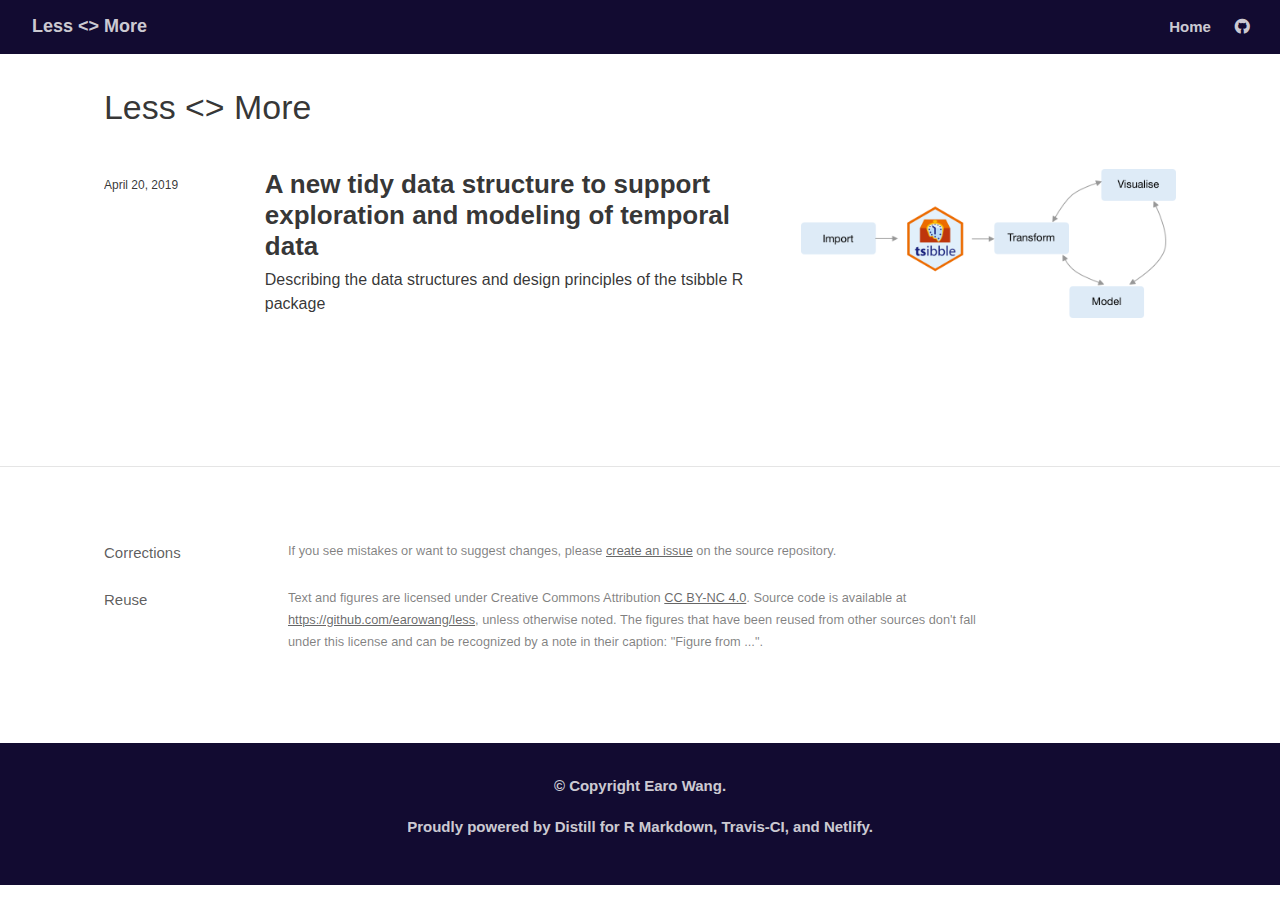
<file: index.html>
<!DOCTYPE html>

<html xmlns="http://www.w3.org/1999/xhtml" lang="" xml:lang="">

<head>
  <meta charset="utf-8"/>
  <meta name="viewport" content="width=device-width, initial-scale=1"/>
  <meta http-equiv="X-UA-Compatible" content="IE=Edge,chrome=1"/>
  <meta name="generator" content="distill" />
  <link rel="alternate" type="application/rss+xml" href="https://less.earo.me/index.xml" />

  <style type="text/css">
  /* Hide doc at startup (prevent jankiness while JS renders/transforms) */
  body {
    visibility: hidden;
  }
  </style>

 <!--radix_placeholder_import_source-->
 <!--/radix_placeholder_import_source-->

  <!--radix_placeholder_meta_tags-->
  <title>Less &lt;&gt; More</title>
  
  <meta property="description" itemprop="description" content="less than papers, more than blog posts"/>
  
  <link rel="license" href="https://creativecommons.org/licenses/by-nc/4.0/"/>
  
  
  <!--  https://developers.facebook.com/docs/sharing/webmasters#markup -->
  <meta property="og:title" content="Less &lt;&gt; More"/>
  <meta property="og:type" content="article"/>
  <meta property="og:description" content="less than papers, more than blog posts"/>
  <meta property="og:locale" content="en_US"/>
  <meta property="og:site_name" content="Less &lt;&gt; More"/>
  
  <!--  https://dev.twitter.com/cards/types/summary -->
  <meta property="twitter:card" content="summary"/>
  <meta property="twitter:title" content="Less &lt;&gt; More"/>
  <meta property="twitter:description" content="less than papers, more than blog posts"/>
  
  <!--/radix_placeholder_meta_tags-->
  <!--radix_placeholder_rmarkdown_metadata-->
  
  <script type="text/json" id="radix-rmarkdown-metadata">
  {"type":"list","attributes":{"names":{"type":"character","attributes":{},"value":["title","description","site","listing"]}},"value":[{"type":"character","attributes":{},"value":["Less <> More"]},{"type":"character","attributes":{},"value":["less than papers, more than blog posts\n"]},{"type":"character","attributes":{},"value":["distill::distill_website"]},{"type":"character","attributes":{},"value":["posts"]}]}
  </script>
  <!--/radix_placeholder_rmarkdown_metadata-->
  <!--radix_placeholder_navigation_in_header-->
  
  <script type="application/javascript">
  
    window.headroom_prevent_pin = false;
  
    window.document.addEventListener("DOMContentLoaded", function (event) {
  
      // initialize headroom for banner
      var header = $('header').get(0);
      var headerHeight = header.offsetHeight;
      var headroom = new Headroom(header, {
        onPin : function() {
          if (window.headroom_prevent_pin) {
            window.headroom_prevent_pin = false;
            headroom.unpin();
          }
        }
      });
      headroom.init();
      if(window.location.hash)
        headroom.unpin();
      $(header).addClass('headroom--transition');
  
      // offset scroll location for banner on hash change
      // (see: https://github.com/WickyNilliams/headroom.js/issues/38)
      window.addEventListener("hashchange", function(event) {
        window.scrollTo(0, window.pageYOffset - (headerHeight + 25));
      });
  
      // responsive menu
      $('.distill-site-header').each(function(i, val) {
        var topnav = $(this);
        var toggle = topnav.find('.nav-toggle');
        toggle.on('click', function() {
          topnav.toggleClass('responsive');
        });
      });
  
      // nav dropdowns
      $('.nav-dropbtn').click(function(e) {
        $(this).next('.nav-dropdown-content').toggleClass('nav-dropdown-active');
        $(this).parent().siblings('.nav-dropdown')
           .children('.nav-dropdown-content').removeClass('nav-dropdown-active');
      });
      $("body").click(function(e){
        $('.nav-dropdown-content').removeClass('nav-dropdown-active');
      });
      $(".nav-dropdown").click(function(e){
        e.stopPropagation();
      });
    });
  </script>
  
  <style type="text/css">
  
  /* Theme (user-documented overrideables for nav appearance) */
  
  .distill-site-nav {
    color: rgba(255, 255, 255, 0.8);
    background-color: #455a64;
    font-size: 15px;
    font-weight: 300;
  }
  
  .distill-site-nav a {
    color: inherit;
    text-decoration: none;
  }
  
  .distill-site-nav a:hover {
    color: white;
  }
  
  @media print {
    .distill-site-nav {
      display: none;
    }
  }
  
  .distill-site-header {
  
  }
  
  .distill-site-footer {
  
  }
  
  
  /* Site Header */
  
  .distill-site-header {
    width: 100%;
    box-sizing: border-box;
    z-index: 3;
  }
  
  .distill-site-header .nav-left {
    display: inline-block;
    margin-left: 8px;
  }
  
  @media screen and (max-width: 768px) {
    .distill-site-header .nav-left {
      margin-left: 0;
    }
  }
  
  
  .distill-site-header .nav-right {
    float: right;
    margin-right: 8px;
  }
  
  .distill-site-header a,
  .distill-site-header .title {
    display: inline-block;
    text-align: center;
    padding: 14px 10px 14px 10px;
  }
  
  .distill-site-header .title {
    font-size: 18px;
  }
  
  .distill-site-header .logo {
    padding: 0;
  }
  
  .distill-site-header .logo img {
    display: none;
    max-height: 20px;
    width: auto;
    margin-bottom: -4px;
  }
  
  .distill-site-header .nav-image img {
    max-height: 18px;
    width: auto;
    display: inline-block;
    margin-bottom: -3px;
  }
  
  
  
  @media screen and (min-width: 1000px) {
    .distill-site-header .logo img {
      display: inline-block;
    }
    .distill-site-header .nav-left {
      margin-left: 20px;
    }
    .distill-site-header .nav-right {
      margin-right: 20px;
    }
    .distill-site-header .title {
      padding-left: 12px;
    }
  }
  
  
  .distill-site-header .nav-toggle {
    display: none;
  }
  
  .nav-dropdown {
    display: inline-block;
    position: relative;
  }
  
  .nav-dropdown .nav-dropbtn {
    border: none;
    outline: none;
    color: rgba(255, 255, 255, 0.8);
    padding: 16px 10px;
    background-color: transparent;
    font-family: inherit;
    font-size: inherit;
    font-weight: inherit;
    margin: 0;
    margin-top: 1px;
    z-index: 2;
  }
  
  .nav-dropdown-content {
    display: none;
    position: absolute;
    background-color: white;
    min-width: 200px;
    border: 1px solid rgba(0,0,0,0.15);
    border-radius: 4px;
    box-shadow: 0px 8px 16px 0px rgba(0,0,0,0.1);
    z-index: 1;
    margin-top: 2px;
    white-space: nowrap;
    padding-top: 4px;
    padding-bottom: 4px;
  }
  
  .nav-dropdown-content hr {
    margin-top: 4px;
    margin-bottom: 4px;
    border: none;
    border-bottom: 1px solid rgba(0, 0, 0, 0.1);
  }
  
  .nav-dropdown-active {
    display: block;
  }
  
  .nav-dropdown-content a, .nav-dropdown-content .nav-dropdown-header {
    color: black;
    padding: 6px 24px;
    text-decoration: none;
    display: block;
    text-align: left;
  }
  
  .nav-dropdown-content .nav-dropdown-header {
    display: block;
    padding: 5px 24px;
    padding-bottom: 0;
    text-transform: uppercase;
    font-size: 14px;
    color: #999999;
    white-space: nowrap;
  }
  
  .nav-dropdown:hover .nav-dropbtn {
    color: white;
  }
  
  .nav-dropdown-content a:hover {
    background-color: #ddd;
    color: black;
  }
  
  .nav-right .nav-dropdown-content {
    margin-left: -45%;
    right: 0;
  }
  
  @media screen and (max-width: 768px) {
    .distill-site-header a, .distill-site-header .nav-dropdown  {display: none;}
    .distill-site-header a.nav-toggle {
      float: right;
      display: block;
    }
    .distill-site-header .title {
      margin-left: 0;
    }
    .distill-site-header .nav-right {
      margin-right: 0;
    }
    .distill-site-header {
      overflow: hidden;
    }
    .nav-right .nav-dropdown-content {
      margin-left: 0;
    }
  }
  
  
  @media screen and (max-width: 768px) {
    .distill-site-header.responsive {position: relative;}
    .distill-site-header.responsive a.nav-toggle {
      position: absolute;
      right: 0;
      top: 0;
    }
    .distill-site-header.responsive a,
    .distill-site-header.responsive .nav-dropdown {
      display: block;
      text-align: left;
    }
    .distill-site-header.responsive .nav-left,
    .distill-site-header.responsive .nav-right {
      width: 100%;
    }
    .distill-site-header.responsive .nav-dropdown {float: none;}
    .distill-site-header.responsive .nav-dropdown-content {position: relative;}
    .distill-site-header.responsive .nav-dropdown .nav-dropbtn {
      display: block;
      width: 100%;
      text-align: left;
    }
  }
  
  /* Site Footer */
  
  .distill-site-footer {
    width: 100%;
    overflow: hidden;
    box-sizing: border-box;
    z-index: 3;
    margin-top: 30px;
    padding-top: 30px;
    padding-bottom: 30px;
    text-align: center;
  }
  
  /* Headroom */
  
  d-title {
    padding-top: 6rem;
  }
  
  @media print {
    d-title {
      padding-top: 4rem;
    }
  }
  
  .headroom {
    z-index: 1000;
    position: fixed;
    top: 0;
    left: 0;
    right: 0;
  }
  
  .headroom--transition {
    transition: all .4s ease-in-out;
  }
  
  .headroom--unpinned {
    top: -100px;
  }
  
  .headroom--pinned {
    top: 0;
  }
  
  </style>
  
  <link href="site_libs/font-awesome-5.1.0/css/all.css" rel="stylesheet"/>
  <link href="site_libs/font-awesome-5.1.0/css/v4-shims.css" rel="stylesheet"/>
  <script src="site_libs/headroom-0.9.4/headroom.min.js"></script>
  <!--/radix_placeholder_navigation_in_header-->
  <!--radix_placeholder_distill-->
  
  <style type="text/css">
  
  body {
    background-color: white;
  }
  
  .pandoc-table {
    width: 100%;
  }
  
  .pandoc-table>caption {
    margin-bottom: 10px;
  }
  
  .pandoc-table th:not([align]) {
    text-align: left;
  }
  
  .pagedtable-footer {
    font-size: 15px;
  }
  
  .html-widget {
    margin-bottom: 2.0em;
  }
  
  .l-screen-inset {
    padding-right: 16px;
  }
  
  .l-screen .caption {
    margin-left: 10px;
  }
  
  .shaded {
    background: rgb(247, 247, 247);
    padding-top: 20px;
    padding-bottom: 20px;
    border-top: 1px solid rgba(0, 0, 0, 0.1);
    border-bottom: 1px solid rgba(0, 0, 0, 0.1);
  }
  
  .shaded .html-widget {
    margin-bottom: 0;
    border: 1px solid rgba(0, 0, 0, 0.1);
  }
  
  .shaded .shaded-content {
    background: white;
  }
  
  .text-output {
    margin-top: 0;
    line-height: 1.5em;
  }
  
  .hidden {
    display: none !important;
  }
  
  d-article {
    padding-bottom: 30px;
  }
  
  d-appendix {
    padding-top: 30px;
  }
  
  d-article>p>img {
    width: 100%;
  }
  
  d-article iframe {
    border: 1px solid rgba(0, 0, 0, 0.1);
    margin-bottom: 2.0em;
    width: 100%;
  }
  
  figure img.external {
    background: white;
    border: 1px solid rgba(0, 0, 0, 0.1);
    box-shadow: 0 1px 8px rgba(0, 0, 0, 0.1);
    padding: 18px;
    box-sizing: border-box;
  }
  
  /* CSS for table of contents */
  
  .d-toc {
    color: rgba(0,0,0,0.8);
    font-size: 0.8em;
    line-height: 1em;
  }
  
  .d-toc-header {
    font-size: 0.6rem;
    font-weight: 400;
    color: rgba(0, 0, 0, 0.5);
    text-transform: uppercase;
    margin-top: 0;
    margin-bottom: 1.3em;
  }
  
  .d-toc a {
    border-bottom: none;
  }
  
  .d-toc ul {
    padding-left: 0;
  }
  
  .d-toc li>ul {
    padding-top: 0.8em;
    padding-left: 16px;
    margin-bottom: 0.6em;
  }
  
  .d-toc ul,
  .d-toc li {
    list-style-type: none;
  }
  
  .d-toc li {
    margin-bottom: 0.9em;
  }
  
  .d-toc-separator {
    margin-top: 20px;
    margin-bottom: 2em;
  }
  
  .d-article-with-toc {
    border-top: none;
    padding-top: 0;
  }
  
  
  
  /* Tweak code blocks (note that this CSS is repeated above in an injection
     into the d-code shadow dom) */
  
  d-code {
    overflow-x: auto !important;
  }
  
  pre.d-code code.d-code {
    padding-left: 10px;
    font-size: 12px;
    border-left: 2px solid rgba(0,0,0,0.1);
  }
  
  pre.text-output {
  
    font-size: 12px;
    color: black;
    background: none;
    font-family: Consolas, Monaco, 'Andale Mono', 'Ubuntu Mono', monospace;
    text-align: left;
    white-space: pre;
    word-spacing: normal;
    word-break: normal;
    word-wrap: normal;
    line-height: 1.5;
  
    -moz-tab-size: 4;
    -o-tab-size: 4;
    tab-size: 4;
  
    -webkit-hyphens: none;
    -moz-hyphens: none;
    -ms-hyphens: none;
    hyphens: none;
  }
  
  @media(min-width: 768px) {
  
  d-code {
    overflow-x: visible !important;
  }
  
  pre.d-code code.d-code  {
      padding-left: 18px;
      font-size: 14px;
  }
  pre.text-output {
    font-size: 14px;
  }
  }
  
  /* Figure */
  
  .figure {
    position: relative;
    margin-bottom: 2.5em;
    margin-top: 1.5em;
  }
  
  .figure img {
    width: 100%;
  }
  
  .figure .caption {
    color: rgba(0, 0, 0, 0.6);
    font-size: 12px;
    line-height: 1.5em;
  }
  
  .figure img.external {
    background: white;
    border: 1px solid rgba(0, 0, 0, 0.1);
    box-shadow: 0 1px 8px rgba(0, 0, 0, 0.1);
    padding: 18px;
    box-sizing: border-box;
  }
  
  .figure .caption a {
    color: rgba(0, 0, 0, 0.6);
  }
  
  .figure .caption b,
  .figure .caption strong, {
    font-weight: 600;
    color: rgba(0, 0, 0, 1.0);
  }
  
  
  
  /* Tweak 1000px media break to show more text */
  
  @media(min-width: 1000px) {
    .base-grid,
    distill-header,
    d-title,
    d-abstract,
    d-article,
    d-appendix,
    distill-appendix,
    d-byline,
    d-footnote-list,
    d-citation-list,
    distill-footer {
      grid-template-columns: [screen-start] 1fr [page-start kicker-start] 80px [middle-start] 50px [text-start kicker-end] 65px 65px 65px 65px 65px 65px 65px 65px [text-end gutter-start] 65px [middle-end] 65px [page-end gutter-end] 1fr [screen-end];
      grid-column-gap: 16px;
    }
  
    .grid {
      grid-column-gap: 16px;
    }
  
    d-article {
      font-size: 1.06rem;
      line-height: 1.7em;
    }
    figure .caption, .figure .caption, figure figcaption {
      font-size: 13px;
    }
  }
  
  @media(min-width: 1180px) {
    .base-grid,
    distill-header,
    d-title,
    d-abstract,
    d-article,
    d-appendix,
    distill-appendix,
    d-byline,
    d-footnote-list,
    d-citation-list,
    distill-footer {
      grid-template-columns: [screen-start] 1fr [page-start kicker-start] 60px [middle-start] 60px [text-start kicker-end] 60px 60px 60px 60px 60px 60px 60px 60px [text-end gutter-start] 60px [middle-end] 60px [page-end gutter-end] 1fr [screen-end];
      grid-column-gap: 32px;
    }
  
    .grid {
      grid-column-gap: 32px;
    }
  }
  
  
  /* Get the citation styles for the appendix (not auto-injected on render since
     we do our own rendering of the citation appendix) */
  
  d-appendix .citation-appendix,
  .d-appendix .citation-appendix {
    font-size: 11px;
    line-height: 15px;
    border-left: 1px solid rgba(0, 0, 0, 0.1);
    padding-left: 18px;
    border: 1px solid rgba(0,0,0,0.1);
    background: rgba(0, 0, 0, 0.02);
    padding: 10px 18px;
    border-radius: 3px;
    color: rgba(150, 150, 150, 1);
    overflow: hidden;
    margin-top: -12px;
    white-space: pre-wrap;
    word-wrap: break-word;
  }
  
  
  /* Social footer */
  
  .social_footer {
    margin-top: 30px;
    margin-bottom: 0;
    color: rgba(0,0,0,0.67);
  }
  
  .disqus-comments {
    margin-right: 30px;
  }
  
  .disqus-comment-count {
    border-bottom: 1px solid rgba(0, 0, 0, 0.4);
    cursor: pointer;
  }
  
  #disqus_thread {
    margin-top: 30px;
  }
  
  .article-sharing a {
    border-bottom: none;
    margin-right: 8px;
  }
  
  .article-sharing a:hover {
    border-bottom: none;
  }
  
  .sidebar-section.subscribe {
    font-size: 12px;
    line-height: 1.6em;
  }
  
  .subscribe p {
    margin-bottom: 0.5em;
  }
  
  
  .article-footer .subscribe {
    font-size: 15px;
    margin-top: 45px;
  }
  
  
  /* Improve display for browsers without grid (IE/Edge <= 15) */
  
  .downlevel {
    line-height: 1.6em;
    font-family: -apple-system, BlinkMacSystemFont, "Segoe UI", Roboto, Oxygen, Ubuntu, Cantarell, "Fira Sans", "Droid Sans", "Helvetica Neue", Arial, sans-serif;
    margin: 0;
  }
  
  .downlevel .d-title {
    padding-top: 6rem;
    padding-bottom: 1.5rem;
  }
  
  .downlevel .d-title h1 {
    font-size: 50px;
    font-weight: 700;
    line-height: 1.1em;
    margin: 0 0 0.5rem;
  }
  
  .downlevel .d-title p {
    font-weight: 300;
    font-size: 1.2rem;
    line-height: 1.55em;
    margin-top: 0;
  }
  
  .downlevel .d-byline {
    padding-top: 0.8em;
    padding-bottom: 0.8em;
    font-size: 0.8rem;
    line-height: 1.8em;
  }
  
  .downlevel .section-separator {
    border: none;
    border-top: 1px solid rgba(0, 0, 0, 0.1);
  }
  
  .downlevel .d-article {
    font-size: 1.06rem;
    line-height: 1.7em;
    padding-top: 1rem;
    padding-bottom: 2rem;
  }
  
  
  .downlevel .d-appendix {
    padding-left: 0;
    padding-right: 0;
    max-width: none;
    font-size: 0.8em;
    line-height: 1.7em;
    margin-bottom: 0;
    color: rgba(0,0,0,0.5);
    padding-top: 40px;
    padding-bottom: 48px;
  }
  
  .downlevel .footnotes ol {
    padding-left: 13px;
  }
  
  .downlevel .base-grid,
  .downlevel .distill-header,
  .downlevel .d-title,
  .downlevel .d-abstract,
  .downlevel .d-article,
  .downlevel .d-appendix,
  .downlevel .distill-appendix,
  .downlevel .d-byline,
  .downlevel .d-footnote-list,
  .downlevel .d-citation-list,
  .downlevel .distill-footer,
  .downlevel .appendix-bottom,
  .downlevel .posts-container {
    padding-left: 40px;
    padding-right: 40px;
  }
  
  @media(min-width: 768px) {
    .downlevel .base-grid,
    .downlevel .distill-header,
    .downlevel .d-title,
    .downlevel .d-abstract,
    .downlevel .d-article,
    .downlevel .d-appendix,
    .downlevel .distill-appendix,
    .downlevel .d-byline,
    .downlevel .d-footnote-list,
    .downlevel .d-citation-list,
    .downlevel .distill-footer,
    .downlevel .appendix-bottom,
    .downlevel .posts-container {
    padding-left: 150px;
    padding-right: 150px;
    max-width: 900px;
  }
  }
  
  .downlevel pre code {
    display: block;
    border-left: 2px solid rgba(0, 0, 0, .1);
    padding: 0 0 0 20px;
    font-size: 14px;
  }
  
  .downlevel code, .downlevel pre {
    color: black;
    background: none;
    font-family: Consolas, Monaco, 'Andale Mono', 'Ubuntu Mono', monospace;
    text-align: left;
    white-space: pre;
    word-spacing: normal;
    word-break: normal;
    word-wrap: normal;
    line-height: 1.5;
  
    -moz-tab-size: 4;
    -o-tab-size: 4;
    tab-size: 4;
  
    -webkit-hyphens: none;
    -moz-hyphens: none;
    -ms-hyphens: none;
    hyphens: none;
  }
  
  </style>
  
  <script type="application/javascript">
  
  function is_downlevel_browser() {
    if (bowser.isUnsupportedBrowser({ msie: "12", msedge: "16"},
                                   window.navigator.userAgent)) {
      return true;
    } else {
      return window.load_distill_framework === undefined;
    }
  }
  
  // show body when load is complete
  function on_load_complete() {
  
    // set body to visible
    document.body.style.visibility = 'visible';
  
    // force redraw for leaflet widgets
    if (window.HTMLWidgets) {
      var maps = window.HTMLWidgets.findAll(".leaflet");
      $.each(maps, function(i, el) {
        var map = this.getMap();
        map.invalidateSize();
        map.eachLayer(function(layer) {
          if (layer instanceof L.TileLayer)
            layer.redraw();
        });
      });
    }
  
    // trigger 'shown' so htmlwidgets resize
    $('d-article').trigger('shown');
  }
  
  function init_distill() {
  
    init_common();
  
    // create front matter
    var front_matter = $('<d-front-matter></d-front-matter>');
    $('#distill-front-matter').wrap(front_matter);
  
    // create d-title
    $('.d-title').changeElementType('d-title');
  
    // create d-byline
    var byline = $('<d-byline></d-byline>');
    $('.d-byline').replaceWith(byline);
  
    // create d-article
    var article = $('<d-article></d-article>');
    $('.d-article').wrap(article).children().unwrap();
  
    // move posts container into article
    $('.posts-container').appendTo($('d-article'));
  
    // create d-appendix
    $('.d-appendix').changeElementType('d-appendix');
  
    // create d-bibliography
    var bibliography = $('<d-bibliography></d-bibliography>');
    $('#distill-bibliography').wrap(bibliography);
  
    // flag indicating that we have appendix items
    var appendix = $('.appendix-bottom').children('h3').length > 0;
  
    // replace citations with <d-cite>
    $('.citation').each(function(i, val) {
      appendix = true;
      var cites = $(this).attr('data-cites').split(" ");
      var dt_cite = $('<d-cite></d-cite>');
      dt_cite.attr('key', cites.join());
      $(this).replaceWith(dt_cite);
    });
    // remove refs
    $('#refs').remove();
  
    // replace footnotes with <d-footnote>
    $('.footnote-ref').each(function(i, val) {
      appendix = true;
      var href = $(this).attr('href');
      var id = href.replace('#', '');
      var fn = $('#' + id);
      var fn_p = $('#' + id + '>p');
      fn_p.find('.footnote-back').remove();
      var text = fn_p.html();
      var dtfn = $('<d-footnote></d-footnote>');
      dtfn.html(text);
      $(this).replaceWith(dtfn);
    });
    // remove footnotes
    $('.footnotes').remove();
  
    $('h1.appendix, h2.appendix').each(function(i, val) {
      $(this).changeElementType('h3');
    });
    $('h3.appendix').each(function(i, val) {
      var id = $(this).attr('id');
      $('.d-toc a[href="#' + id + '"]').parent().remove();
      appendix = true;
      $(this).nextUntil($('h1, h2, h3')).addBack().appendTo($('d-appendix'));
    });
  
    // show d-appendix if we have appendix content
    $("d-appendix").css('display', appendix ? 'grid' : 'none');
  
    // replace code blocks with d-code
    $('pre>code').each(function(i, val) {
      var code = $(this);
      var pre = code.parent();
      var clz = "";
      var language = pre.attr('class');
      if (language) {
        // map unknown languages to "clike" (without this they just dissapear)
        if ($.inArray(language, ["bash", "clike", "css", "go", "html",
                                 "javascript", "js", "julia", "lua", "markdown",
                                 "markup", "mathml", "python", "svg", "xml"]) == -1)
          language = "clike";
        language = ' language="' + language + '"';
        var dt_code = $('<d-code block' + language + clz + '></d-code>');
        dt_code.text(code.text());
        pre.replaceWith(dt_code);
      } else {
        code.addClass('text-output').unwrap().changeElementType('pre');
      }
    });
  
    // localize layout chunks to just output
    $('.layout-chunk').each(function(i, val) {
  
      // capture layout
      var layout = $(this).attr('data-layout');
  
      // apply layout to markdown level block elements
      var elements = $(this).children().not('d-code, pre.text-output, script');
      elements.each(function(i, el) {
        var layout_div = $('<div class="' + layout + '"></div>');
        if (layout_div.hasClass('shaded')) {
          var shaded_content = $('<div class="shaded-content"></div>');
          $(this).wrap(shaded_content);
          $(this).parent().wrap(layout_div);
        } else {
          $(this).wrap(layout_div);
        }
      });
  
  
      // unwrap the layout-chunk div
      $(this).children().unwrap();
    });
  
    // load distill framework
    load_distill_framework();
  
    // wait for window.distillRunlevel == 4 to do post processing
    function distill_post_process() {
  
      if (!window.distillRunlevel || window.distillRunlevel < 4)
        return;
  
      // hide author/affiliations entirely if we have no authors
      var front_matter = JSON.parse($("#distill-front-matter").html());
      var have_authors = front_matter.authors && front_matter.authors.length > 0;
      if (!have_authors)
        $('d-byline').addClass('hidden');
  
      // table of contents
      if (have_authors) // adjust border if we are in authors
        $('.d-toc').parent().addClass('d-article-with-toc');
  
      // strip links that point to #
      $('.authors-affiliations').find('a[href="#"]').removeAttr('href');
  
      // hide elements of author/affiliations grid that have no value
      function hide_byline_column(caption) {
        $('d-byline').find('h3:contains("' + caption + '")').parent().css('visibility', 'hidden');
      }
  
      // affiliations
      var have_affiliations = false;
      for (var i = 0; i<front_matter.authors.length; ++i) {
        var author = front_matter.authors[i];
        if (author.affiliation !== "&nbsp;") {
          have_affiliations = true;
          break;
        }
      }
      if (!have_affiliations)
        $('d-byline').find('h3:contains("Affiliations")').css('visibility', 'hidden');
  
      // published date
      if (!front_matter.publishedDate)
        hide_byline_column("Published");
  
      // document object identifier
      var doi = $('d-byline').find('h3:contains("DOI")');
      var doi_p = doi.next().empty();
      if (!front_matter.doi) {
        // if we have a citation and valid citationText then link to that
        if ($('#citation').length > 0 && front_matter.citationText) {
          doi.html('Citation');
          $('<a href="#citation"></a>')
            .text(front_matter.citationText)
            .appendTo(doi_p);
        } else {
          hide_byline_column("DOI");
        }
      } else {
        $('<a></a>')
           .attr('href', "https://doi.org/" + front_matter.doi)
           .html(front_matter.doi)
           .appendTo(doi_p);
      }
  
       // change plural form of authors/affiliations
      if (front_matter.authors.length === 1) {
        var grid = $('.authors-affiliations');
        grid.children('h3:contains("Authors")').text('Author');
        grid.children('h3:contains("Affiliations")').text('Affiliation');
      }
  
      // inject pre code styles (can't do this with a global stylesheet b/c a shadow root is used)
      $('d-code').each(function(i, val) {
        var style = document.createElement('style');
        style.innerHTML = 'pre code { padding-left: 10px; font-size: 12px; border-left: 2px solid rgba(0,0,0,0.1); } ' +
                          '@media(min-width: 768px) { pre code { padding-left: 18px; font-size: 14px; } }';
        if (this.shadowRoot)
          this.shadowRoot.appendChild(style);
      });
  
      // move appendix-bottom entries to the bottom
      $('.appendix-bottom').appendTo('d-appendix').children().unwrap();
      $('.appendix-bottom').remove();
  
      // clear polling timer
      clearInterval(tid);
  
      // show body now that everything is ready
      on_load_complete();
    }
  
    var tid = setInterval(distill_post_process, 50);
    distill_post_process();
  
  }
  
  function init_downlevel() {
  
    init_common();
  
     // insert hr after d-title
    $('.d-title').after($('<hr class="section-separator"/>'));
  
    // check if we have authors
    var front_matter = JSON.parse($("#distill-front-matter").html());
    var have_authors = front_matter.authors && front_matter.authors.length > 0;
  
    // manage byline/border
    if (!have_authors)
      $('.d-byline').remove();
    $('.d-byline').after($('<hr class="section-separator"/>'));
    $('.d-byline a').remove();
  
    // remove toc
    $('.d-toc-header').remove();
    $('.d-toc').remove();
    $('.d-toc-separator').remove();
  
    // move appendix elements
    $('h1.appendix, h2.appendix').each(function(i, val) {
      $(this).changeElementType('h3');
    });
    $('h3.appendix').each(function(i, val) {
      $(this).nextUntil($('h1, h2, h3')).addBack().appendTo($('.d-appendix'));
    });
  
  
    // inject headers into references and footnotes
    var refs_header = $('<h3></h3>');
    refs_header.text('References');
    $('#refs').prepend(refs_header);
  
    var footnotes_header = $('<h3></h3');
    footnotes_header.text('Footnotes');
    $('.footnotes').children('hr').first().replaceWith(footnotes_header);
  
    // move appendix-bottom entries to the bottom
    $('.appendix-bottom').appendTo('.d-appendix').children().unwrap();
    $('.appendix-bottom').remove();
  
    // remove appendix if it's empty
    if ($('.d-appendix').children().length === 0)
      $('.d-appendix').remove();
  
    // prepend separator above appendix
    $('.d-appendix').before($('<hr class="section-separator" style="clear: both"/>'));
  
    // trim code
    $('pre>code').each(function(i, val) {
      $(this).html($.trim($(this).html()));
    });
  
    // move posts-container right before article
    $('.posts-container').insertBefore($('.d-article'));
  
    $('body').addClass('downlevel');
  
    on_load_complete();
  }
  
  
  function init_common() {
  
    // jquery plugin to change element types
    (function($) {
      $.fn.changeElementType = function(newType) {
        var attrs = {};
  
        $.each(this[0].attributes, function(idx, attr) {
          attrs[attr.nodeName] = attr.nodeValue;
        });
  
        this.replaceWith(function() {
          return $("<" + newType + "/>", attrs).append($(this).contents());
        });
      };
    })(jQuery);
  
    // prevent underline for linked images
    $('a > img').parent().css({'border-bottom' : 'none'});
  
    // mark non-body figures created by knitr chunks as 100% width
    $('.layout-chunk').each(function(i, val) {
      var figures = $(this).find('img, .html-widget');
      if ($(this).attr('data-layout') !== "l-body") {
        figures.css('width', '100%');
      } else {
        figures.css('max-width', '100%');
        figures.filter("[width]").each(function(i, val) {
          var fig = $(this);
          fig.css('width', fig.attr('width') + 'px');
        });
  
      }
    });
  
    // auto-append index.html to post-preview links in file: protocol
    // and in rstudio ide preview
    $('.post-preview').each(function(i, val) {
      if (window.location.protocol === "file:")
        $(this).attr('href', $(this).attr('href') + "index.html");
    });
  
    // get rid of index.html references in header
    if (window.location.protocol !== "file:") {
      $('.distill-site-header a[href]').each(function(i,val) {
        $(this).attr('href', $(this).attr('href').replace("index.html", "./"));
      });
    }
  
    // add class to pandoc style tables
    $('tr.header').parent('thead').parent('table').addClass('pandoc-table');
    $('.kable-table').children('table').addClass('pandoc-table');
  
    // add figcaption style to table captions
    $('caption').parent('table').addClass("figcaption");
  
    // initialize posts list
    if (window.init_posts_list)
      window.init_posts_list();
  
    // implmement disqus comment link
    $('.disqus-comment-count').click(function() {
      window.headroom_prevent_pin = true;
      $('#disqus_thread').toggleClass('hidden');
      if (!$('#disqus_thread').hasClass('hidden')) {
        var offset = $(this).offset();
        $(window).resize();
        $('html, body').animate({
          scrollTop: offset.top - 35
        });
      }
    });
  }
  
  document.addEventListener('DOMContentLoaded', function() {
    if (is_downlevel_browser())
      init_downlevel();
    else
      window.addEventListener('WebComponentsReady', init_distill);
  });
  
  </script>
  
  <!--/radix_placeholder_distill-->
  <script src="site_libs/jquery-1.11.3/jquery.min.js"></script>
  <script src="site_libs/bowser-1.9.3/bowser.min.js"></script>
  <script src="site_libs/webcomponents-2.0.0/webcomponents.js"></script>
  <script src="site_libs/distill-2.2.21/template.v2.js"></script>
  <!--radix_placeholder_site_in_header-->
  <style type="text/css">
  .distill-site-nav {
    color: rgba(255, 255, 255, 0.8);
    background-color: #120b31;
    font-size: 15px;
    font-weight: 600;
  }
  </style>
  <!--/radix_placeholder_site_in_header-->

  <link rel="stylesheet" href="styles.css" type="text/css"/>

</head>

<body class="layout-listing">

<!--radix_placeholder_front_matter-->

<script id="distill-front-matter" type="text/json">
{"title":"Less <> More","description":"less than papers, more than blog posts","authors":[]}
</script>

<!--/radix_placeholder_front_matter-->
<!--radix_placeholder_navigation_before_body-->
<header class="header header--fixed" role="banner">
<nav class="distill-site-nav distill-site-header">
<div class="nav-left">
<a href="index.html" class="title">Less &lt;&gt; More</a>
</div>
<div class="nav-right">
<a href="index.html">Home</a>
<a href="https://github.com/earowang/less">
<i class="fab fa-github" aria-hidden="true"></i>
</a>
<a href="javascript:void(0);" class="nav-toggle">&#9776;</a>
</div>
</nav>
</header>
<!--/radix_placeholder_navigation_before_body-->
<!--radix_placeholder_site_before_body-->
<!--/radix_placeholder_site_before_body-->
<!--radix_placeholder_article_listing-->

<style type="text/css">

/* Styles for listing layout (hide title) */
.layout-listing d-title, .layout-listing .d-title {
  display: none;
}

/* Styles for posts lists (not auto-injected) */


.posts-with-sidebar {
  padding-left: 45px;
  padding-right: 45px;
}

.posts-list .description h2,
.posts-list .description p {
  font-family: -apple-system, BlinkMacSystemFont, "Segoe UI", Roboto, Oxygen, Ubuntu, Cantarell, "Fira Sans", "Droid Sans", "Helvetica Neue", Arial, sans-serif;
}

.posts-list .description h2 {
  font-weight: 700;
  border-bottom: none;
  padding-bottom: 0;
}

.posts-list h2.post-tag {
  border-bottom: 1px solid rgba(0, 0, 0, 0.2);
  padding-bottom: 12px;
}
.posts-list {
  margin-top: 60px;
  margin-bottom: 24px;
}

.posts-list .post-preview {
  text-decoration: none;
  overflow: hidden;
  display: block;
  border-bottom: 1px solid rgba(0, 0, 0, 0.1);
  padding: 24px 0;
}

.post-preview-last {
  border-bottom: none !important;
}

.posts-list .posts-list-caption {
  grid-column: screen;
  font-weight: 400;
}

.posts-list .post-preview h2 {
  margin: 0 0 6px 0;
  line-height: 1.2em;
  font-style: normal;
  font-size: 24px;
}

.posts-list .post-preview p {
  margin: 0 0 12px 0;
  line-height: 1.4em;
  font-size: 16px;
}

.posts-list .post-preview .thumbnail {
  box-sizing: border-box;
  margin-bottom: 24px;
  position: relative;
  max-width: 500px;
}
.posts-list .post-preview img {
  width: 100%;
  display: block;
}

.posts-list .metadata {
  font-size: 12px;
  line-height: 1.4em;
  margin-bottom: 18px;
}

.posts-list .metadata > * {
  display: inline-block;
}

.posts-list .metadata .publishedDate {
  margin-right: 1em;
}

.posts-list .metadata .tags {
  margin-top: 1em;
}

.posts-list .tags .tag {
  color: rgba(0,0,0,0.67);
  padding: 0.3em 0.5em;
  margin: 0;
  font-size: 80%;
  border: 1px solid rgba(0,0,0,0.4);
  border-radius: 3px;
  text-transform: uppercase;
  font-weight: 500;
}

.posts-list img {
  opacity: 1;
}

.posts-list img[data-src] {
  opacity: 0;
}

.posts-more {
  clear: both;
}


.posts-sidebar {
  font-size: 16px;
}

.posts-sidebar h3 {
  font-size: 16px;
  margin-top: 0;
  margin-bottom: 0.5em;
  font-weight: 400;
  text-transform: uppercase;
}

.sidebar-section {
  margin-bottom: 30px;
}

.categories ul {
  list-style-type: none;
  margin: 0;
  padding: 0;
}

.categories li {
  color: rgba(0, 0, 0, 0.8);
  margin-bottom: 0;
}

.categories li>a {
  border-bottom: none;
}

.categories li>a:hover {
  border-bottom: 1px solid rgba(0, 0, 0, 0.4);
}

.categories .active {
  font-weight: 600;
}

.categories .category-count {
  color: rgba(0, 0, 0, 0.4);
}


@media(min-width: 768px) {
  .posts-list .post-preview h2 {
    font-size: 26px;
  }
  .posts-list .post-preview .thumbnail {
    float: right;
    width: 35%;
    margin-bottom: 0;
  }
  .posts-list .post-preview .description {
    float: left;
    width: 45%;
  }
  .posts-list .post-preview .metadata {
    float: left;
    width: 15%;
    margin-top: 8px;
  }
  .posts-list .post-preview p {
    margin: 0 0 12px 0;
    line-height: 1.5em;
    font-size: 16px;
  }
  .posts-with-sidebar .posts-list {
    float: left;
    width: 72%;
  }
  .posts-with-sidebar .posts-sidebar {
    float: right;
    width: 20%;
    margin-top: 60px;
    padding-top: 24px;
    padding-bottom: 24px;
  }
}

.downlevel .posts-list .post-preview {
  color: inherit;
}

</style>

<script type="application/javascript">

function init_posts_list() {

  function load_image(img) {
    var src = $(img).attr('data-src');
    if (src) {
      $(img).attr('src', src);
      $(img).load(function() {
        img.removeAttribute('data-src');
      });
    }
  }

  function set_posts_visible(posts, visible) {
    if (visible) {

      // show bottom border by default
      $(posts).removeClass('post-preview-last');

      // apply limits if need be
      var max_posts = 25;
      var apply_limits = $('.posts-container').hasClass('posts-apply-limit');
      if (apply_limits && posts.length > max_posts) {
        posts = $(posts).slice(0, max_posts);
      } else {
        $('.posts-more a').addClass('hidden');
      }

      // apply last style
      $(posts.slice(-1)[0]).addClass('post-preview-last');

      $(posts).removeClass('hidden');
      $(posts).find('img[data-src]').each(function(i, img) {
        load_image(img);
      });
    } else {
      $(posts).addClass('hidden');
    }
  }

  function apply_hash_filter() {

    // clear active state
    $('.categories .active').removeClass('active');

    // mark all posts invisible to start
    set_posts_visible($('.posts-list').children('a'), false);

    // if we have a hash filter
    if (window.location.hash) {

      // mark posts that match the category visible
      var page_category = window.location.hash.replace("#", "");
      var posts = $('.post-metadata').map(function(idx, script) {
        var metadata = $.parseJSON($(script).html());
        var post = null;
        $.each(metadata.categories, function(idx, category) {
          category = category.replace(/ /g,"_");
          if (category == page_category) {
            post = $(script).parent().get();
            return false;
          }
        });
        return post;
      });
      set_posts_visible(posts, true);

      // mark the hash active
      $('.categories li>a[href="' + window.location.hash + '"]').addClass('active');

    } else {

      // no hash filter, make all posts visible (subject to max display)
      set_posts_visible($('.posts-list').children(), true);

    }
  }

  // more articles
  function apply_post_limits(apply) {
    if (apply) {
      $('.posts-container').addClass('posts-apply-limit');
      $('.posts-more a').removeClass('hidden');
    } else {
      $('.posts-container').removeClass('posts-apply-limit');
      $('.posts-more a').addClass('hidden');
    }
  }

  // hash filter handling
  apply_hash_filter();
  $(window).on('hashchange',function() {
    apply_post_limits(true);
    apply_hash_filter();
  });

  // more articles link
  $('.posts-more a').click(function(e) {
    e.preventDefault();
    apply_post_limits(false);
    apply_hash_filter();
    return false;
  });

}

</script>



<div class="posts-container posts-apply-limit l-page">
<div class="posts-list">
<h1 class="posts-list-caption">Less &lt;&gt; More</h1>
<a href="posts/2019-04-tsibble-design/" class="post-preview">
<script class="post-metadata" type="text/json">{"categories":[]}</script>
<div class="metadata">
<div class="publishedDate">April 20, 2019</div>
</div>
<div class="thumbnail">
<img data-src="posts/2019-04-tsibble-design/img/tsibble-fit.png"/>
</div>
<div class="description">
<h2>A new tidy data structure to support exploration and modeling of temporal data</h2>
<p>Describing the data structures and design principles of the tsibble R package</p>
</div>
</a>
</div>
<div class="posts-more">
<a href="#">More articles &raquo;</a>
</div>
</div>
<!--/radix_placeholder_article_listing-->

<div class="d-title">
<h1>Less &lt;&gt; More</h1>
<p>less than papers, more than blog posts</p>
</div>


<div class="d-article">

<!--radix_placeholder_article_footer-->
<!--/radix_placeholder_article_footer-->
</div>

<div class="d-appendix">
</div>


<!--radix_placeholder_site_after_body-->
<!--/radix_placeholder_site_after_body-->
<!--radix_placeholder_appendices-->
<div class="appendix-bottom">
<h3 id="updates-and-corrections">Corrections</h3>
<p>If you see mistakes or want to suggest changes, please <a href="https://github.com/earowang/less/issues/new">create an issue</a> on the source repository.</p>
<h3 id="reuse">Reuse</h3>
<p>Text and figures are licensed under Creative Commons Attribution <a rel="license" href="https://creativecommons.org/licenses/by-nc/4.0/">CC BY-NC 4.0</a>. Source code is available at <a href="https://github.com/earowang/less">https://github.com/earowang/less</a>, unless otherwise noted. The figures that have been reused from other sources don't fall under this license and can be recognized by a note in their caption: "Figure from ...".</p>
</div>
<!--/radix_placeholder_appendices-->
<!--radix_placeholder_navigation_after_body-->
<div class="distill-site-nav distill-site-footer">
<p>© Copyright <a href="https://earo.me">Earo Wang</a>.</p>
<p>Proudly powered by <a href="https://rstudio.github.io/distill">Distill for R Markdown</a>, Travis-CI, and Netlify.</p>
</div>
<!--/radix_placeholder_navigation_after_body-->

</body>

</html>
</file>
<file: styles.css>
.distill-site-nav {
  color: rgba(255, 255, 255, 0.8);
  background-color: #120b31;
  font-size: 15px;
  font-weight: 600;
}
</file>
<file: site_libs/font-awesome-5.1.0/css/all.css>
/*!
 * Font Awesome Free 5.1.0 by @fontawesome - https://fontawesome.com
 * License - https://fontawesome.com/license (Icons: CC BY 4.0, Fonts: SIL OFL 1.1, Code: MIT License)
 */
.fa,.fab,.fal,.far,.fas{-moz-osx-font-smoothing:grayscale;-webkit-font-smoothing:antialiased;display:inline-block;font-style:normal;font-variant:normal;text-rendering:auto;line-height:1}.fa-lg{font-size:1.33333em;line-height:.75em;vertical-align:-.0667em}.fa-xs{font-size:.75em}.fa-sm{font-size:.875em}.fa-1x{font-size:1em}.fa-2x{font-size:2em}.fa-3x{font-size:3em}.fa-4x{font-size:4em}.fa-5x{font-size:5em}.fa-6x{font-size:6em}.fa-7x{font-size:7em}.fa-8x{font-size:8em}.fa-9x{font-size:9em}.fa-10x{font-size:10em}.fa-fw{text-align:center;width:1.25em}.fa-ul{list-style-type:none;margin-left:2.5em;padding-left:0}.fa-ul>li{position:relative}.fa-li{left:-2em;position:absolute;text-align:center;width:2em;line-height:inherit}.fa-border{border:.08em solid #eee;border-radius:.1em;padding:.2em .25em .15em}.fa-pull-left{float:left}.fa-pull-right{float:right}.fa.fa-pull-left,.fab.fa-pull-left,.fal.fa-pull-left,.far.fa-pull-left,.fas.fa-pull-left{margin-right:.3em}.fa.fa-pull-right,.fab.fa-pull-right,.fal.fa-pull-right,.far.fa-pull-right,.fas.fa-pull-right{margin-left:.3em}.fa-spin{animation:a 2s infinite linear}.fa-pulse{animation:a 1s infinite steps(8)}@keyframes a{0%{transform:rotate(0deg)}to{transform:rotate(1turn)}}.fa-rotate-90{-ms-filter:"progid:DXImageTransform.Microsoft.BasicImage(rotation=1)";transform:rotate(90deg)}.fa-rotate-180{-ms-filter:"progid:DXImageTransform.Microsoft.BasicImage(rotation=2)";transform:rotate(180deg)}.fa-rotate-270{-ms-filter:"progid:DXImageTransform.Microsoft.BasicImage(rotation=3)";transform:rotate(270deg)}.fa-flip-horizontal{-ms-filter:"progid:DXImageTransform.Microsoft.BasicImage(rotation=0, mirror=1)";transform:scaleX(-1)}.fa-flip-vertical{transform:scaleY(-1)}.fa-flip-horizontal.fa-flip-vertical,.fa-flip-vertical{-ms-filter:"progid:DXImageTransform.Microsoft.BasicImage(rotation=2, mirror=1)"}.fa-flip-horizontal.fa-flip-vertical{transform:scale(-1)}:root .fa-flip-horizontal,:root .fa-flip-vertical,:root .fa-rotate-90,:root .fa-rotate-180,:root .fa-rotate-270{-webkit-filter:none;filter:none}.fa-stack{display:inline-block;height:2em;line-height:2em;position:relative;vertical-align:middle;width:2em}.fa-stack-1x,.fa-stack-2x{left:0;position:absolute;text-align:center;width:100%}.fa-stack-1x{line-height:inherit}.fa-stack-2x{font-size:2em}.fa-inverse{color:#fff}.fa-500px:before{content:"\f26e"}.fa-accessible-icon:before{content:"\f368"}.fa-accusoft:before{content:"\f369"}.fa-address-book:before{content:"\f2b9"}.fa-address-card:before{content:"\f2bb"}.fa-adjust:before{content:"\f042"}.fa-adn:before{content:"\f170"}.fa-adversal:before{content:"\f36a"}.fa-affiliatetheme:before{content:"\f36b"}.fa-algolia:before{content:"\f36c"}.fa-align-center:before{content:"\f037"}.fa-align-justify:before{content:"\f039"}.fa-align-left:before{content:"\f036"}.fa-align-right:before{content:"\f038"}.fa-allergies:before{content:"\f461"}.fa-amazon:before{content:"\f270"}.fa-amazon-pay:before{content:"\f42c"}.fa-ambulance:before{content:"\f0f9"}.fa-american-sign-language-interpreting:before{content:"\f2a3"}.fa-amilia:before{content:"\f36d"}.fa-anchor:before{content:"\f13d"}.fa-android:before{content:"\f17b"}.fa-angellist:before{content:"\f209"}.fa-angle-double-down:before{content:"\f103"}.fa-angle-double-left:before{content:"\f100"}.fa-angle-double-right:before{content:"\f101"}.fa-angle-double-up:before{content:"\f102"}.fa-angle-down:before{content:"\f107"}.fa-angle-left:before{content:"\f104"}.fa-angle-right:before{content:"\f105"}.fa-angle-up:before{content:"\f106"}.fa-angry:before{content:"\f556"}.fa-angrycreative:before{content:"\f36e"}.fa-angular:before{content:"\f420"}.fa-app-store:before{content:"\f36f"}.fa-app-store-ios:before{content:"\f370"}.fa-apper:before{content:"\f371"}.fa-apple:before{content:"\f179"}.fa-apple-pay:before{content:"\f415"}.fa-archive:before{content:"\f187"}.fa-archway:before{content:"\f557"}.fa-arrow-alt-circle-down:before{content:"\f358"}.fa-arrow-alt-circle-left:before{content:"\f359"}.fa-arrow-alt-circle-right:before{content:"\f35a"}.fa-arrow-alt-circle-up:before{content:"\f35b"}.fa-arrow-circle-down:before{content:"\f0ab"}.fa-arrow-circle-left:before{content:"\f0a8"}.fa-arrow-circle-right:before{content:"\f0a9"}.fa-arrow-circle-up:before{content:"\f0aa"}.fa-arrow-down:before{content:"\f063"}.fa-arrow-left:before{content:"\f060"}.fa-arrow-right:before{content:"\f061"}.fa-arrow-up:before{content:"\f062"}.fa-arrows-alt:before{content:"\f0b2"}.fa-arrows-alt-h:before{content:"\f337"}.fa-arrows-alt-v:before{content:"\f338"}.fa-assistive-listening-systems:before{content:"\f2a2"}.fa-asterisk:before{content:"\f069"}.fa-asymmetrik:before{content:"\f372"}.fa-at:before{content:"\f1fa"}.fa-atlas:before{content:"\f558"}.fa-audible:before{content:"\f373"}.fa-audio-description:before{content:"\f29e"}.fa-autoprefixer:before{content:"\f41c"}.fa-avianex:before{content:"\f374"}.fa-aviato:before{content:"\f421"}.fa-award:before{content:"\f559"}.fa-aws:before{content:"\f375"}.fa-backspace:before{content:"\f55a"}.fa-backward:before{content:"\f04a"}.fa-balance-scale:before{content:"\f24e"}.fa-ban:before{content:"\f05e"}.fa-band-aid:before{content:"\f462"}.fa-bandcamp:before{content:"\f2d5"}.fa-barcode:before{content:"\f02a"}.fa-bars:before{content:"\f0c9"}.fa-baseball-ball:before{content:"\f433"}.fa-basketball-ball:before{content:"\f434"}.fa-bath:before{content:"\f2cd"}.fa-battery-empty:before{content:"\f244"}.fa-battery-full:before{content:"\f240"}.fa-battery-half:before{content:"\f242"}.fa-battery-quarter:before{content:"\f243"}.fa-battery-three-quarters:before{content:"\f241"}.fa-bed:before{content:"\f236"}.fa-beer:before{content:"\f0fc"}.fa-behance:before{content:"\f1b4"}.fa-behance-square:before{content:"\f1b5"}.fa-bell:before{content:"\f0f3"}.fa-bell-slash:before{content:"\f1f6"}.fa-bezier-curve:before{content:"\f55b"}.fa-bicycle:before{content:"\f206"}.fa-bimobject:before{content:"\f378"}.fa-binoculars:before{content:"\f1e5"}.fa-birthday-cake:before{content:"\f1fd"}.fa-bitbucket:before{content:"\f171"}.fa-bitcoin:before{content:"\f379"}.fa-bity:before{content:"\f37a"}.fa-black-tie:before{content:"\f27e"}.fa-blackberry:before{content:"\f37b"}.fa-blender:before{content:"\f517"}.fa-blind:before{content:"\f29d"}.fa-blogger:before{content:"\f37c"}.fa-blogger-b:before{content:"\f37d"}.fa-bluetooth:before{content:"\f293"}.fa-bluetooth-b:before{content:"\f294"}.fa-bold:before{content:"\f032"}.fa-bolt:before{content:"\f0e7"}.fa-bomb:before{content:"\f1e2"}.fa-bong:before{content:"\f55c"}.fa-book:before{content:"\f02d"}.fa-book-open:before{content:"\f518"}.fa-bookmark:before{content:"\f02e"}.fa-bowling-ball:before{content:"\f436"}.fa-box:before{content:"\f466"}.fa-box-open:before{content:"\f49e"}.fa-boxes:before{content:"\f468"}.fa-braille:before{content:"\f2a1"}.fa-briefcase:before{content:"\f0b1"}.fa-briefcase-medical:before{content:"\f469"}.fa-broadcast-tower:before{content:"\f519"}.fa-broom:before{content:"\f51a"}.fa-brush:before{content:"\f55d"}.fa-btc:before{content:"\f15a"}.fa-bug:before{content:"\f188"}.fa-building:before{content:"\f1ad"}.fa-bullhorn:before{content:"\f0a1"}.fa-bullseye:before{content:"\f140"}.fa-burn:before{content:"\f46a"}.fa-buromobelexperte:before{content:"\f37f"}.fa-bus:before{content:"\f207"}.fa-bus-alt:before{content:"\f55e"}.fa-buysellads:before{content:"\f20d"}.fa-calculator:before{content:"\f1ec"}.fa-calendar:before{content:"\f133"}.fa-calendar-alt:before{content:"\f073"}.fa-calendar-check:before{content:"\f274"}.fa-calendar-minus:before{content:"\f272"}.fa-calendar-plus:before{content:"\f271"}.fa-calendar-times:before{content:"\f273"}.fa-camera:before{content:"\f030"}.fa-camera-retro:before{content:"\f083"}.fa-cannabis:before{content:"\f55f"}.fa-capsules:before{content:"\f46b"}.fa-car:before{content:"\f1b9"}.fa-caret-down:before{content:"\f0d7"}.fa-caret-left:before{content:"\f0d9"}.fa-caret-right:before{content:"\f0da"}.fa-caret-square-down:before{content:"\f150"}.fa-caret-square-left:before{content:"\f191"}.fa-caret-square-right:before{content:"\f152"}.fa-caret-square-up:before{content:"\f151"}.fa-caret-up:before{content:"\f0d8"}.fa-cart-arrow-down:before{content:"\f218"}.fa-cart-plus:before{content:"\f217"}.fa-cc-amazon-pay:before{content:"\f42d"}.fa-cc-amex:before{content:"\f1f3"}.fa-cc-apple-pay:before{content:"\f416"}.fa-cc-diners-club:before{content:"\f24c"}.fa-cc-discover:before{content:"\f1f2"}.fa-cc-jcb:before{content:"\f24b"}.fa-cc-mastercard:before{content:"\f1f1"}.fa-cc-paypal:before{content:"\f1f4"}.fa-cc-stripe:before{content:"\f1f5"}.fa-cc-visa:before{content:"\f1f0"}.fa-centercode:before{content:"\f380"}.fa-certificate:before{content:"\f0a3"}.fa-chalkboard:before{content:"\f51b"}.fa-chalkboard-teacher:before{content:"\f51c"}.fa-chart-area:before{content:"\f1fe"}.fa-chart-bar:before{content:"\f080"}.fa-chart-line:before{content:"\f201"}.fa-chart-pie:before{content:"\f200"}.fa-check:before{content:"\f00c"}.fa-check-circle:before{content:"\f058"}.fa-check-double:before{content:"\f560"}.fa-check-square:before{content:"\f14a"}.fa-chess:before{content:"\f439"}.fa-chess-bishop:before{content:"\f43a"}.fa-chess-board:before{content:"\f43c"}.fa-chess-king:before{content:"\f43f"}.fa-chess-knight:before{content:"\f441"}.fa-chess-pawn:before{content:"\f443"}.fa-chess-queen:before{content:"\f445"}.fa-chess-rook:before{content:"\f447"}.fa-chevron-circle-down:before{content:"\f13a"}.fa-chevron-circle-left:before{content:"\f137"}.fa-chevron-circle-right:before{content:"\f138"}.fa-chevron-circle-up:before{content:"\f139"}.fa-chevron-down:before{content:"\f078"}.fa-chevron-left:before{content:"\f053"}.fa-chevron-right:before{content:"\f054"}.fa-chevron-up:before{content:"\f077"}.fa-child:before{content:"\f1ae"}.fa-chrome:before{content:"\f268"}.fa-church:before{content:"\f51d"}.fa-circle:before{content:"\f111"}.fa-circle-notch:before{content:"\f1ce"}.fa-clipboard:before{content:"\f328"}.fa-clipboard-check:before{content:"\f46c"}.fa-clipboard-list:before{content:"\f46d"}.fa-clock:before{content:"\f017"}.fa-clone:before{content:"\f24d"}.fa-closed-captioning:before{content:"\f20a"}.fa-cloud:before{content:"\f0c2"}.fa-cloud-download-alt:before{content:"\f381"}.fa-cloud-upload-alt:before{content:"\f382"}.fa-cloudscale:before{content:"\f383"}.fa-cloudsmith:before{content:"\f384"}.fa-cloudversify:before{content:"\f385"}.fa-cocktail:before{content:"\f561"}.fa-code:before{content:"\f121"}.fa-code-branch:before{content:"\f126"}.fa-codepen:before{content:"\f1cb"}.fa-codiepie:before{content:"\f284"}.fa-coffee:before{content:"\f0f4"}.fa-cog:before{content:"\f013"}.fa-cogs:before{content:"\f085"}.fa-coins:before{content:"\f51e"}.fa-columns:before{content:"\f0db"}.fa-comment:before{content:"\f075"}.fa-comment-alt:before{content:"\f27a"}.fa-comment-dots:before{content:"\f4ad"}.fa-comment-slash:before{content:"\f4b3"}.fa-comments:before{content:"\f086"}.fa-compact-disc:before{content:"\f51f"}.fa-compass:before{content:"\f14e"}.fa-compress:before{content:"\f066"}.fa-concierge-bell:before{content:"\f562"}.fa-connectdevelop:before{content:"\f20e"}.fa-contao:before{content:"\f26d"}.fa-cookie:before{content:"\f563"}.fa-cookie-bite:before{content:"\f564"}.fa-copy:before{content:"\f0c5"}.fa-copyright:before{content:"\f1f9"}.fa-couch:before{content:"\f4b8"}.fa-cpanel:before{content:"\f388"}.fa-creative-commons:before{content:"\f25e"}.fa-creative-commons-by:before{content:"\f4e7"}.fa-creative-commons-nc:before{content:"\f4e8"}.fa-creative-commons-nc-eu:before{content:"\f4e9"}.fa-creative-commons-nc-jp:before{content:"\f4ea"}.fa-creative-commons-nd:before{content:"\f4eb"}.fa-creative-commons-pd:before{content:"\f4ec"}.fa-creative-commons-pd-alt:before{content:"\f4ed"}.fa-creative-commons-remix:before{content:"\f4ee"}.fa-creative-commons-sa:before{content:"\f4ef"}.fa-creative-commons-sampling:before{content:"\f4f0"}.fa-creative-commons-sampling-plus:before{content:"\f4f1"}.fa-creative-commons-share:before{content:"\f4f2"}.fa-credit-card:before{content:"\f09d"}.fa-crop:before{content:"\f125"}.fa-crop-alt:before{content:"\f565"}.fa-crosshairs:before{content:"\f05b"}.fa-crow:before{content:"\f520"}.fa-crown:before{content:"\f521"}.fa-css3:before{content:"\f13c"}.fa-css3-alt:before{content:"\f38b"}.fa-cube:before{content:"\f1b2"}.fa-cubes:before{content:"\f1b3"}.fa-cut:before{content:"\f0c4"}.fa-cuttlefish:before{content:"\f38c"}.fa-d-and-d:before{content:"\f38d"}.fa-dashcube:before{content:"\f210"}.fa-database:before{content:"\f1c0"}.fa-deaf:before{content:"\f2a4"}.fa-delicious:before{content:"\f1a5"}.fa-deploydog:before{content:"\f38e"}.fa-deskpro:before{content:"\f38f"}.fa-desktop:before{content:"\f108"}.fa-deviantart:before{content:"\f1bd"}.fa-diagnoses:before{content:"\f470"}.fa-dice:before{content:"\f522"}.fa-dice-five:before{content:"\f523"}.fa-dice-four:before{content:"\f524"}.fa-dice-one:before{content:"\f525"}.fa-dice-six:before{content:"\f526"}.fa-dice-three:before{content:"\f527"}.fa-dice-two:before{content:"\f528"}.fa-digg:before{content:"\f1a6"}.fa-digital-ocean:before{content:"\f391"}.fa-digital-tachograph:before{content:"\f566"}.fa-discord:before{content:"\f392"}.fa-discourse:before{content:"\f393"}.fa-divide:before{content:"\f529"}.fa-dizzy:before{content:"\f567"}.fa-dna:before{content:"\f471"}.fa-dochub:before{content:"\f394"}.fa-docker:before{content:"\f395"}.fa-dollar-sign:before{content:"\f155"}.fa-dolly:before{content:"\f472"}.fa-dolly-flatbed:before{content:"\f474"}.fa-donate:before{content:"\f4b9"}.fa-door-closed:before{content:"\f52a"}.fa-door-open:before{content:"\f52b"}.fa-dot-circle:before{content:"\f192"}.fa-dove:before{content:"\f4ba"}.fa-download:before{content:"\f019"}.fa-draft2digital:before{content:"\f396"}.fa-drafting-compass:before{content:"\f568"}.fa-dribbble:before{content:"\f17d"}.fa-dribbble-square:before{content:"\f397"}.fa-dropbox:before{content:"\f16b"}.fa-drum:before{content:"\f569"}.fa-drum-steelpan:before{content:"\f56a"}.fa-drupal:before{content:"\f1a9"}.fa-dumbbell:before{content:"\f44b"}.fa-dyalog:before{content:"\f399"}.fa-earlybirds:before{content:"\f39a"}.fa-ebay:before{content:"\f4f4"}.fa-edge:before{content:"\f282"}.fa-edit:before{content:"\f044"}.fa-eject:before{content:"\f052"}.fa-elementor:before{content:"\f430"}.fa-ellipsis-h:before{content:"\f141"}.fa-ellipsis-v:before{content:"\f142"}.fa-ember:before{content:"\f423"}.fa-empire:before{content:"\f1d1"}.fa-envelope:before{content:"\f0e0"}.fa-envelope-open:before{content:"\f2b6"}.fa-envelope-square:before{content:"\f199"}.fa-envira:before{content:"\f299"}.fa-equals:before{content:"\f52c"}.fa-eraser:before{content:"\f12d"}.fa-erlang:before{content:"\f39d"}.fa-ethereum:before{content:"\f42e"}.fa-etsy:before{content:"\f2d7"}.fa-euro-sign:before{content:"\f153"}.fa-exchange-alt:before{content:"\f362"}.fa-exclamation:before{content:"\f12a"}.fa-exclamation-circle:before{content:"\f06a"}.fa-exclamation-triangle:before{content:"\f071"}.fa-expand:before{content:"\f065"}.fa-expand-arrows-alt:before{content:"\f31e"}.fa-expeditedssl:before{content:"\f23e"}.fa-external-link-alt:before{content:"\f35d"}.fa-external-link-square-alt:before{content:"\f360"}.fa-eye:before{content:"\f06e"}.fa-eye-dropper:before{content:"\f1fb"}.fa-eye-slash:before{content:"\f070"}.fa-facebook:before{content:"\f09a"}.fa-facebook-f:before{content:"\f39e"}.fa-facebook-messenger:before{content:"\f39f"}.fa-facebook-square:before{content:"\f082"}.fa-fast-backward:before{content:"\f049"}.fa-fast-forward:before{content:"\f050"}.fa-fax:before{content:"\f1ac"}.fa-feather:before{content:"\f52d"}.fa-feather-alt:before{content:"\f56b"}.fa-female:before{content:"\f182"}.fa-fighter-jet:before{content:"\f0fb"}.fa-file:before{content:"\f15b"}.fa-file-alt:before{content:"\f15c"}.fa-file-archive:before{content:"\f1c6"}.fa-file-audio:before{content:"\f1c7"}.fa-file-code:before{content:"\f1c9"}.fa-file-contract:before{content:"\f56c"}.fa-file-download:before{content:"\f56d"}.fa-file-excel:before{content:"\f1c3"}.fa-file-export:before{content:"\f56e"}.fa-file-image:before{content:"\f1c5"}.fa-file-import:before{content:"\f56f"}.fa-file-invoice:before{content:"\f570"}.fa-file-invoice-dollar:before{content:"\f571"}.fa-file-medical:before{content:"\f477"}.fa-file-medical-alt:before{content:"\f478"}.fa-file-pdf:before{content:"\f1c1"}.fa-file-powerpoint:before{content:"\f1c4"}.fa-file-prescription:before{content:"\f572"}.fa-file-signature:before{content:"\f573"}.fa-file-upload:before{content:"\f574"}.fa-file-video:before{content:"\f1c8"}.fa-file-word:before{content:"\f1c2"}.fa-fill:before{content:"\f575"}.fa-fill-drip:before{content:"\f576"}.fa-film:before{content:"\f008"}.fa-filter:before{content:"\f0b0"}.fa-fingerprint:before{content:"\f577"}.fa-fire:before{content:"\f06d"}.fa-fire-extinguisher:before{content:"\f134"}.fa-firefox:before{content:"\f269"}.fa-first-aid:before{content:"\f479"}.fa-first-order:before{content:"\f2b0"}.fa-first-order-alt:before{content:"\f50a"}.fa-firstdraft:before{content:"\f3a1"}.fa-fish:before{content:"\f578"}.fa-flag:before{content:"\f024"}.fa-flag-checkered:before{content:"\f11e"}.fa-flask:before{content:"\f0c3"}.fa-flickr:before{content:"\f16e"}.fa-flipboard:before{content:"\f44d"}.fa-flushed:before{content:"\f579"}.fa-fly:before{content:"\f417"}.fa-folder:before{content:"\f07b"}.fa-folder-open:before{content:"\f07c"}.fa-font:before{content:"\f031"}.fa-font-awesome:before{content:"\f2b4"}.fa-font-awesome-alt:before{content:"\f35c"}.fa-font-awesome-flag:before{content:"\f425"}.fa-font-awesome-logo-full:before{content:"\f4e6"}.fa-fonticons:before{content:"\f280"}.fa-fonticons-fi:before{content:"\f3a2"}.fa-football-ball:before{content:"\f44e"}.fa-fort-awesome:before{content:"\f286"}.fa-fort-awesome-alt:before{content:"\f3a3"}.fa-forumbee:before{content:"\f211"}.fa-forward:before{content:"\f04e"}.fa-foursquare:before{content:"\f180"}.fa-free-code-camp:before{content:"\f2c5"}.fa-freebsd:before{content:"\f3a4"}.fa-frog:before{content:"\f52e"}.fa-frown:before{content:"\f119"}.fa-frown-open:before{content:"\f57a"}.fa-fulcrum:before{content:"\f50b"}.fa-futbol:before{content:"\f1e3"}.fa-galactic-republic:before{content:"\f50c"}.fa-galactic-senate:before{content:"\f50d"}.fa-gamepad:before{content:"\f11b"}.fa-gas-pump:before{content:"\f52f"}.fa-gavel:before{content:"\f0e3"}.fa-gem:before{content:"\f3a5"}.fa-genderless:before{content:"\f22d"}.fa-get-pocket:before{content:"\f265"}.fa-gg:before{content:"\f260"}.fa-gg-circle:before{content:"\f261"}.fa-gift:before{content:"\f06b"}.fa-git:before{content:"\f1d3"}.fa-git-square:before{content:"\f1d2"}.fa-github:before{content:"\f09b"}.fa-github-alt:before{content:"\f113"}.fa-github-square:before{content:"\f092"}.fa-gitkraken:before{content:"\f3a6"}.fa-gitlab:before{content:"\f296"}.fa-gitter:before{content:"\f426"}.fa-glass-martini:before{content:"\f000"}.fa-glass-martini-alt:before{content:"\f57b"}.fa-glasses:before{content:"\f530"}.fa-glide:before{content:"\f2a5"}.fa-glide-g:before{content:"\f2a6"}.fa-globe:before{content:"\f0ac"}.fa-globe-africa:before{content:"\f57c"}.fa-globe-americas:before{content:"\f57d"}.fa-globe-asia:before{content:"\f57e"}.fa-gofore:before{content:"\f3a7"}.fa-golf-ball:before{content:"\f450"}.fa-goodreads:before{content:"\f3a8"}.fa-goodreads-g:before{content:"\f3a9"}.fa-google:before{content:"\f1a0"}.fa-google-drive:before{content:"\f3aa"}.fa-google-play:before{content:"\f3ab"}.fa-google-plus:before{content:"\f2b3"}.fa-google-plus-g:before{content:"\f0d5"}.fa-google-plus-square:before{content:"\f0d4"}.fa-google-wallet:before{content:"\f1ee"}.fa-graduation-cap:before{content:"\f19d"}.fa-gratipay:before{content:"\f184"}.fa-grav:before{content:"\f2d6"}.fa-greater-than:before{content:"\f531"}.fa-greater-than-equal:before{content:"\f532"}.fa-grimace:before{content:"\f57f"}.fa-grin:before{content:"\f580"}.fa-grin-alt:before{content:"\f581"}.fa-grin-beam:before{content:"\f582"}.fa-grin-beam-sweat:before{content:"\f583"}.fa-grin-hearts:before{content:"\f584"}.fa-grin-squint:before{content:"\f585"}.fa-grin-squint-tears:before{content:"\f586"}.fa-grin-stars:before{content:"\f587"}.fa-grin-tears:before{content:"\f588"}.fa-grin-tongue:before{content:"\f589"}.fa-grin-tongue-squint:before{content:"\f58a"}.fa-grin-tongue-wink:before{content:"\f58b"}.fa-grin-wink:before{content:"\f58c"}.fa-grip-horizontal:before{content:"\f58d"}.fa-grip-vertical:before{content:"\f58e"}.fa-gripfire:before{content:"\f3ac"}.fa-grunt:before{content:"\f3ad"}.fa-gulp:before{content:"\f3ae"}.fa-h-square:before{content:"\f0fd"}.fa-hacker-news:before{content:"\f1d4"}.fa-hacker-news-square:before{content:"\f3af"}.fa-hand-holding:before{content:"\f4bd"}.fa-hand-holding-heart:before{content:"\f4be"}.fa-hand-holding-usd:before{content:"\f4c0"}.fa-hand-lizard:before{content:"\f258"}.fa-hand-paper:before{content:"\f256"}.fa-hand-peace:before{content:"\f25b"}.fa-hand-point-down:before{content:"\f0a7"}.fa-hand-point-left:before{content:"\f0a5"}.fa-hand-point-right:before{content:"\f0a4"}.fa-hand-point-up:before{content:"\f0a6"}.fa-hand-pointer:before{content:"\f25a"}.fa-hand-rock:before{content:"\f255"}.fa-hand-scissors:before{content:"\f257"}.fa-hand-spock:before{content:"\f259"}.fa-hands:before{content:"\f4c2"}.fa-hands-helping:before{content:"\f4c4"}.fa-handshake:before{content:"\f2b5"}.fa-hashtag:before{content:"\f292"}.fa-hdd:before{content:"\f0a0"}.fa-heading:before{content:"\f1dc"}.fa-headphones:before{content:"\f025"}.fa-headphones-alt:before{content:"\f58f"}.fa-headset:before{content:"\f590"}.fa-heart:before{content:"\f004"}.fa-heartbeat:before{content:"\f21e"}.fa-helicopter:before{content:"\f533"}.fa-highlighter:before{content:"\f591"}.fa-hips:before{content:"\f452"}.fa-hire-a-helper:before{content:"\f3b0"}.fa-history:before{content:"\f1da"}.fa-hockey-puck:before{content:"\f453"}.fa-home:before{content:"\f015"}.fa-hooli:before{content:"\f427"}.fa-hornbill:before{content:"\f592"}.fa-hospital:before{content:"\f0f8"}.fa-hospital-alt:before{content:"\f47d"}.fa-hospital-symbol:before{content:"\f47e"}.fa-hot-tub:before{content:"\f593"}.fa-hotel:before{content:"\f594"}.fa-hotjar:before{content:"\f3b1"}.fa-hourglass:before{content:"\f254"}.fa-hourglass-end:before{content:"\f253"}.fa-hourglass-half:before{content:"\f252"}.fa-hourglass-start:before{content:"\f251"}.fa-houzz:before{content:"\f27c"}.fa-html5:before{content:"\f13b"}.fa-hubspot:before{content:"\f3b2"}.fa-i-cursor:before{content:"\f246"}.fa-id-badge:before{content:"\f2c1"}.fa-id-card:before{content:"\f2c2"}.fa-id-card-alt:before{content:"\f47f"}.fa-image:before{content:"\f03e"}.fa-images:before{content:"\f302"}.fa-imdb:before{content:"\f2d8"}.fa-inbox:before{content:"\f01c"}.fa-indent:before{content:"\f03c"}.fa-industry:before{content:"\f275"}.fa-infinity:before{content:"\f534"}.fa-info:before{content:"\f129"}.fa-info-circle:before{content:"\f05a"}.fa-instagram:before{content:"\f16d"}.fa-internet-explorer:before{content:"\f26b"}.fa-ioxhost:before{content:"\f208"}.fa-italic:before{content:"\f033"}.fa-itunes:before{content:"\f3b4"}.fa-itunes-note:before{content:"\f3b5"}.fa-java:before{content:"\f4e4"}.fa-jedi-order:before{content:"\f50e"}.fa-jenkins:before{content:"\f3b6"}.fa-joget:before{content:"\f3b7"}.fa-joint:before{content:"\f595"}.fa-joomla:before{content:"\f1aa"}.fa-js:before{content:"\f3b8"}.fa-js-square:before{content:"\f3b9"}.fa-jsfiddle:before{content:"\f1cc"}.fa-key:before{content:"\f084"}.fa-keybase:before{content:"\f4f5"}.fa-keyboard:before{content:"\f11c"}.fa-keycdn:before{content:"\f3ba"}.fa-kickstarter:before{content:"\f3bb"}.fa-kickstarter-k:before{content:"\f3bc"}.fa-kiss:before{content:"\f596"}.fa-kiss-beam:before{content:"\f597"}.fa-kiss-wink-heart:before{content:"\f598"}.fa-kiwi-bird:before{content:"\f535"}.fa-korvue:before{content:"\f42f"}.fa-language:before{content:"\f1ab"}.fa-laptop:before{content:"\f109"}.fa-laravel:before{content:"\f3bd"}.fa-lastfm:before{content:"\f202"}.fa-lastfm-square:before{content:"\f203"}.fa-laugh:before{content:"\f599"}.fa-laugh-beam:before{content:"\f59a"}.fa-laugh-squint:before{content:"\f59b"}.fa-laugh-wink:before{content:"\f59c"}.fa-leaf:before{content:"\f06c"}.fa-leanpub:before{content:"\f212"}.fa-lemon:before{content:"\f094"}.fa-less:before{content:"\f41d"}.fa-less-than:before{content:"\f536"}.fa-less-than-equal:before{content:"\f537"}.fa-level-down-alt:before{content:"\f3be"}.fa-level-up-alt:before{content:"\f3bf"}.fa-life-ring:before{content:"\f1cd"}.fa-lightbulb:before{content:"\f0eb"}.fa-line:before{content:"\f3c0"}.fa-link:before{content:"\f0c1"}.fa-linkedin:before{content:"\f08c"}.fa-linkedin-in:before{content:"\f0e1"}.fa-linode:before{content:"\f2b8"}.fa-linux:before{content:"\f17c"}.fa-lira-sign:before{content:"\f195"}.fa-list:before{content:"\f03a"}.fa-list-alt:before{content:"\f022"}.fa-list-ol:before{content:"\f0cb"}.fa-list-ul:before{content:"\f0ca"}.fa-location-arrow:before{content:"\f124"}.fa-lock:before{content:"\f023"}.fa-lock-open:before{content:"\f3c1"}.fa-long-arrow-alt-down:before{content:"\f309"}.fa-long-arrow-alt-left:before{content:"\f30a"}.fa-long-arrow-alt-right:before{content:"\f30b"}.fa-long-arrow-alt-up:before{content:"\f30c"}.fa-low-vision:before{content:"\f2a8"}.fa-luggage-cart:before{content:"\f59d"}.fa-lyft:before{content:"\f3c3"}.fa-magento:before{content:"\f3c4"}.fa-magic:before{content:"\f0d0"}.fa-magnet:before{content:"\f076"}.fa-mailchimp:before{content:"\f59e"}.fa-male:before{content:"\f183"}.fa-mandalorian:before{content:"\f50f"}.fa-map:before{content:"\f279"}.fa-map-marked:before{content:"\f59f"}.fa-map-marked-alt:before{content:"\f5a0"}.fa-map-marker:before{content:"\f041"}.fa-map-marker-alt:before{content:"\f3c5"}.fa-map-pin:before{content:"\f276"}.fa-map-signs:before{content:"\f277"}.fa-marker:before{content:"\f5a1"}.fa-mars:before{content:"\f222"}.fa-mars-double:before{content:"\f227"}.fa-mars-stroke:before{content:"\f229"}.fa-mars-stroke-h:before{content:"\f22b"}.fa-mars-stroke-v:before{content:"\f22a"}.fa-mastodon:before{content:"\f4f6"}.fa-maxcdn:before{content:"\f136"}.fa-medal:before{content:"\f5a2"}.fa-medapps:before{content:"\f3c6"}.fa-medium:before{content:"\f23a"}.fa-medium-m:before{content:"\f3c7"}.fa-medkit:before{content:"\f0fa"}.fa-medrt:before{content:"\f3c8"}.fa-meetup:before{content:"\f2e0"}.fa-megaport:before{content:"\f5a3"}.fa-meh:before{content:"\f11a"}.fa-meh-blank:before{content:"\f5a4"}.fa-meh-rolling-eyes:before{content:"\f5a5"}.fa-memory:before{content:"\f538"}.fa-mercury:before{content:"\f223"}.fa-microchip:before{content:"\f2db"}.fa-microphone:before{content:"\f130"}.fa-microphone-alt:before{content:"\f3c9"}.fa-microphone-alt-slash:before{content:"\f539"}.fa-microphone-slash:before{content:"\f131"}.fa-microsoft:before{content:"\f3ca"}.fa-minus:before{content:"\f068"}.fa-minus-circle:before{content:"\f056"}.fa-minus-square:before{content:"\f146"}.fa-mix:before{content:"\f3cb"}.fa-mixcloud:before{content:"\f289"}.fa-mizuni:before{content:"\f3cc"}.fa-mobile:before{content:"\f10b"}.fa-mobile-alt:before{content:"\f3cd"}.fa-modx:before{content:"\f285"}.fa-monero:before{content:"\f3d0"}.fa-money-bill:before{content:"\f0d6"}.fa-money-bill-alt:before{content:"\f3d1"}.fa-money-bill-wave:before{content:"\f53a"}.fa-money-bill-wave-alt:before{content:"\f53b"}.fa-money-check:before{content:"\f53c"}.fa-money-check-alt:before{content:"\f53d"}.fa-monument:before{content:"\f5a6"}.fa-moon:before{content:"\f186"}.fa-mortar-pestle:before{content:"\f5a7"}.fa-motorcycle:before{content:"\f21c"}.fa-mouse-pointer:before{content:"\f245"}.fa-music:before{content:"\f001"}.fa-napster:before{content:"\f3d2"}.fa-neuter:before{content:"\f22c"}.fa-newspaper:before{content:"\f1ea"}.fa-nimblr:before{content:"\f5a8"}.fa-nintendo-switch:before{content:"\f418"}.fa-node:before{content:"\f419"}.fa-node-js:before{content:"\f3d3"}.fa-not-equal:before{content:"\f53e"}.fa-notes-medical:before{content:"\f481"}.fa-npm:before{content:"\f3d4"}.fa-ns8:before{content:"\f3d5"}.fa-nutritionix:before{content:"\f3d6"}.fa-object-group:before{content:"\f247"}.fa-object-ungroup:before{content:"\f248"}.fa-odnoklassniki:before{content:"\f263"}.fa-odnoklassniki-square:before{content:"\f264"}.fa-old-republic:before{content:"\f510"}.fa-opencart:before{content:"\f23d"}.fa-openid:before{content:"\f19b"}.fa-opera:before{content:"\f26a"}.fa-optin-monster:before{content:"\f23c"}.fa-osi:before{content:"\f41a"}.fa-outdent:before{content:"\f03b"}.fa-page4:before{content:"\f3d7"}.fa-pagelines:before{content:"\f18c"}.fa-paint-brush:before{content:"\f1fc"}.fa-paint-roller:before{content:"\f5aa"}.fa-palette:before{content:"\f53f"}.fa-palfed:before{content:"\f3d8"}.fa-pallet:before{content:"\f482"}.fa-paper-plane:before{content:"\f1d8"}.fa-paperclip:before{content:"\f0c6"}.fa-parachute-box:before{content:"\f4cd"}.fa-paragraph:before{content:"\f1dd"}.fa-parking:before{content:"\f540"}.fa-passport:before{content:"\f5ab"}.fa-paste:before{content:"\f0ea"}.fa-patreon:before{content:"\f3d9"}.fa-pause:before{content:"\f04c"}.fa-pause-circle:before{content:"\f28b"}.fa-paw:before{content:"\f1b0"}.fa-paypal:before{content:"\f1ed"}.fa-pen:before{content:"\f304"}.fa-pen-alt:before{content:"\f305"}.fa-pen-fancy:before{content:"\f5ac"}.fa-pen-nib:before{content:"\f5ad"}.fa-pen-square:before{content:"\f14b"}.fa-pencil-alt:before{content:"\f303"}.fa-pencil-ruler:before{content:"\f5ae"}.fa-people-carry:before{content:"\f4ce"}.fa-percent:before{content:"\f295"}.fa-percentage:before{content:"\f541"}.fa-periscope:before{content:"\f3da"}.fa-phabricator:before{content:"\f3db"}.fa-phoenix-framework:before{content:"\f3dc"}.fa-phoenix-squadron:before{content:"\f511"}.fa-phone:before{content:"\f095"}.fa-phone-slash:before{content:"\f3dd"}.fa-phone-square:before{content:"\f098"}.fa-phone-volume:before{content:"\f2a0"}.fa-php:before{content:"\f457"}.fa-pied-piper:before{content:"\f2ae"}.fa-pied-piper-alt:before{content:"\f1a8"}.fa-pied-piper-hat:before{content:"\f4e5"}.fa-pied-piper-pp:before{content:"\f1a7"}.fa-piggy-bank:before{content:"\f4d3"}.fa-pills:before{content:"\f484"}.fa-pinterest:before{content:"\f0d2"}.fa-pinterest-p:before{content:"\f231"}.fa-pinterest-square:before{content:"\f0d3"}.fa-plane:before{content:"\f072"}.fa-plane-arrival:before{content:"\f5af"}.fa-plane-departure:before{content:"\f5b0"}.fa-play:before{content:"\f04b"}.fa-play-circle:before{content:"\f144"}.fa-playstation:before{content:"\f3df"}.fa-plug:before{content:"\f1e6"}.fa-plus:before{content:"\f067"}.fa-plus-circle:before{content:"\f055"}.fa-plus-square:before{content:"\f0fe"}.fa-podcast:before{content:"\f2ce"}.fa-poo:before{content:"\f2fe"}.fa-portrait:before{content:"\f3e0"}.fa-pound-sign:before{content:"\f154"}.fa-power-off:before{content:"\f011"}.fa-prescription:before{content:"\f5b1"}.fa-prescription-bottle:before{content:"\f485"}.fa-prescription-bottle-alt:before{content:"\f486"}.fa-print:before{content:"\f02f"}.fa-procedures:before{content:"\f487"}.fa-product-hunt:before{content:"\f288"}.fa-project-diagram:before{content:"\f542"}.fa-pushed:before{content:"\f3e1"}.fa-puzzle-piece:before{content:"\f12e"}.fa-python:before{content:"\f3e2"}.fa-qq:before{content:"\f1d6"}.fa-qrcode:before{content:"\f029"}.fa-question:before{content:"\f128"}.fa-question-circle:before{content:"\f059"}.fa-quidditch:before{content:"\f458"}.fa-quinscape:before{content:"\f459"}.fa-quora:before{content:"\f2c4"}.fa-quote-left:before{content:"\f10d"}.fa-quote-right:before{content:"\f10e"}.fa-r-project:before{content:"\f4f7"}.fa-random:before{content:"\f074"}.fa-ravelry:before{content:"\f2d9"}.fa-react:before{content:"\f41b"}.fa-readme:before{content:"\f4d5"}.fa-rebel:before{content:"\f1d0"}.fa-receipt:before{content:"\f543"}.fa-recycle:before{content:"\f1b8"}.fa-red-river:before{content:"\f3e3"}.fa-reddit:before{content:"\f1a1"}.fa-reddit-alien:before{content:"\f281"}.fa-reddit-square:before{content:"\f1a2"}.fa-redo:before{content:"\f01e"}.fa-redo-alt:before{content:"\f2f9"}.fa-registered:before{content:"\f25d"}.fa-rendact:before{content:"\f3e4"}.fa-renren:before{content:"\f18b"}.fa-reply:before{content:"\f3e5"}.fa-reply-all:before{content:"\f122"}.fa-replyd:before{content:"\f3e6"}.fa-researchgate:before{content:"\f4f8"}.fa-resolving:before{content:"\f3e7"}.fa-retweet:before{content:"\f079"}.fa-ribbon:before{content:"\f4d6"}.fa-road:before{content:"\f018"}.fa-robot:before{content:"\f544"}.fa-rocket:before{content:"\f135"}.fa-rocketchat:before{content:"\f3e8"}.fa-rockrms:before{content:"\f3e9"}.fa-rss:before{content:"\f09e"}.fa-rss-square:before{content:"\f143"}.fa-ruble-sign:before{content:"\f158"}.fa-ruler:before{content:"\f545"}.fa-ruler-combined:before{content:"\f546"}.fa-ruler-horizontal:before{content:"\f547"}.fa-ruler-vertical:before{content:"\f548"}.fa-rupee-sign:before{content:"\f156"}.fa-sad-cry:before{content:"\f5b3"}.fa-sad-tear:before{content:"\f5b4"}.fa-safari:before{content:"\f267"}.fa-sass:before{content:"\f41e"}.fa-save:before{content:"\f0c7"}.fa-schlix:before{content:"\f3ea"}.fa-school:before{content:"\f549"}.fa-screwdriver:before{content:"\f54a"}.fa-scribd:before{content:"\f28a"}.fa-search:before{content:"\f002"}.fa-search-minus:before{content:"\f010"}.fa-search-plus:before{content:"\f00e"}.fa-searchengin:before{content:"\f3eb"}.fa-seedling:before{content:"\f4d8"}.fa-sellcast:before{content:"\f2da"}.fa-sellsy:before{content:"\f213"}.fa-server:before{content:"\f233"}.fa-servicestack:before{content:"\f3ec"}.fa-share:before{content:"\f064"}.fa-share-alt:before{content:"\f1e0"}.fa-share-alt-square:before{content:"\f1e1"}.fa-share-square:before{content:"\f14d"}.fa-shekel-sign:before{content:"\f20b"}.fa-shield-alt:before{content:"\f3ed"}.fa-ship:before{content:"\f21a"}.fa-shipping-fast:before{content:"\f48b"}.fa-shirtsinbulk:before{content:"\f214"}.fa-shoe-prints:before{content:"\f54b"}.fa-shopping-bag:before{content:"\f290"}.fa-shopping-basket:before{content:"\f291"}.fa-shopping-cart:before{content:"\f07a"}.fa-shopware:before{content:"\f5b5"}.fa-shower:before{content:"\f2cc"}.fa-shuttle-van:before{content:"\f5b6"}.fa-sign:before{content:"\f4d9"}.fa-sign-in-alt:before{content:"\f2f6"}.fa-sign-language:before{content:"\f2a7"}.fa-sign-out-alt:before{content:"\f2f5"}.fa-signal:before{content:"\f012"}.fa-signature:before{content:"\f5b7"}.fa-simplybuilt:before{content:"\f215"}.fa-sistrix:before{content:"\f3ee"}.fa-sitemap:before{content:"\f0e8"}.fa-sith:before{content:"\f512"}.fa-skull:before{content:"\f54c"}.fa-skyatlas:before{content:"\f216"}.fa-skype:before{content:"\f17e"}.fa-slack:before{content:"\f198"}.fa-slack-hash:before{content:"\f3ef"}.fa-sliders-h:before{content:"\f1de"}.fa-slideshare:before{content:"\f1e7"}.fa-smile:before{content:"\f118"}.fa-smile-beam:before{content:"\f5b8"}.fa-smile-wink:before{content:"\f4da"}.fa-smoking:before{content:"\f48d"}.fa-smoking-ban:before{content:"\f54d"}.fa-snapchat:before{content:"\f2ab"}.fa-snapchat-ghost:before{content:"\f2ac"}.fa-snapchat-square:before{content:"\f2ad"}.fa-snowflake:before{content:"\f2dc"}.fa-solar-panel:before{content:"\f5ba"}.fa-sort:before{content:"\f0dc"}.fa-sort-alpha-down:before{content:"\f15d"}.fa-sort-alpha-up:before{content:"\f15e"}.fa-sort-amount-down:before{content:"\f160"}.fa-sort-amount-up:before{content:"\f161"}.fa-sort-down:before{content:"\f0dd"}.fa-sort-numeric-down:before{content:"\f162"}.fa-sort-numeric-up:before{content:"\f163"}.fa-sort-up:before{content:"\f0de"}.fa-soundcloud:before{content:"\f1be"}.fa-spa:before{content:"\f5bb"}.fa-space-shuttle:before{content:"\f197"}.fa-speakap:before{content:"\f3f3"}.fa-spinner:before{content:"\f110"}.fa-splotch:before{content:"\f5bc"}.fa-spotify:before{content:"\f1bc"}.fa-spray-can:before{content:"\f5bd"}.fa-square:before{content:"\f0c8"}.fa-square-full:before{content:"\f45c"}.fa-squarespace:before{content:"\f5be"}.fa-stack-exchange:before{content:"\f18d"}.fa-stack-overflow:before{content:"\f16c"}.fa-stamp:before{content:"\f5bf"}.fa-star:before{content:"\f005"}.fa-star-half:before{content:"\f089"}.fa-star-half-alt:before{content:"\f5c0"}.fa-staylinked:before{content:"\f3f5"}.fa-steam:before{content:"\f1b6"}.fa-steam-square:before{content:"\f1b7"}.fa-steam-symbol:before{content:"\f3f6"}.fa-step-backward:before{content:"\f048"}.fa-step-forward:before{content:"\f051"}.fa-stethoscope:before{content:"\f0f1"}.fa-sticker-mule:before{content:"\f3f7"}.fa-sticky-note:before{content:"\f249"}.fa-stop:before{content:"\f04d"}.fa-stop-circle:before{content:"\f28d"}.fa-stopwatch:before{content:"\f2f2"}.fa-store:before{content:"\f54e"}.fa-store-alt:before{content:"\f54f"}.fa-strava:before{content:"\f428"}.fa-stream:before{content:"\f550"}.fa-street-view:before{content:"\f21d"}.fa-strikethrough:before{content:"\f0cc"}.fa-stripe:before{content:"\f429"}.fa-stripe-s:before{content:"\f42a"}.fa-stroopwafel:before{content:"\f551"}.fa-studiovinari:before{content:"\f3f8"}.fa-stumbleupon:before{content:"\f1a4"}.fa-stumbleupon-circle:before{content:"\f1a3"}.fa-subscript:before{content:"\f12c"}.fa-subway:before{content:"\f239"}.fa-suitcase:before{content:"\f0f2"}.fa-suitcase-rolling:before{content:"\f5c1"}.fa-sun:before{content:"\f185"}.fa-superpowers:before{content:"\f2dd"}.fa-superscript:before{content:"\f12b"}.fa-supple:before{content:"\f3f9"}.fa-surprise:before{content:"\f5c2"}.fa-swatchbook:before{content:"\f5c3"}.fa-swimmer:before{content:"\f5c4"}.fa-swimming-pool:before{content:"\f5c5"}.fa-sync:before{content:"\f021"}.fa-sync-alt:before{content:"\f2f1"}.fa-syringe:before{content:"\f48e"}.fa-table:before{content:"\f0ce"}.fa-table-tennis:before{content:"\f45d"}.fa-tablet:before{content:"\f10a"}.fa-tablet-alt:before{content:"\f3fa"}.fa-tablets:before{content:"\f490"}.fa-tachometer-alt:before{content:"\f3fd"}.fa-tag:before{content:"\f02b"}.fa-tags:before{content:"\f02c"}.fa-tape:before{content:"\f4db"}.fa-tasks:before{content:"\f0ae"}.fa-taxi:before{content:"\f1ba"}.fa-teamspeak:before{content:"\f4f9"}.fa-telegram:before{content:"\f2c6"}.fa-telegram-plane:before{content:"\f3fe"}.fa-tencent-weibo:before{content:"\f1d5"}.fa-terminal:before{content:"\f120"}.fa-text-height:before{content:"\f034"}.fa-text-width:before{content:"\f035"}.fa-th:before{content:"\f00a"}.fa-th-large:before{content:"\f009"}.fa-th-list:before{content:"\f00b"}.fa-themeco:before{content:"\f5c6"}.fa-themeisle:before{content:"\f2b2"}.fa-thermometer:before{content:"\f491"}.fa-thermometer-empty:before{content:"\f2cb"}.fa-thermometer-full:before{content:"\f2c7"}.fa-thermometer-half:before{content:"\f2c9"}.fa-thermometer-quarter:before{content:"\f2ca"}.fa-thermometer-three-quarters:before{content:"\f2c8"}.fa-thumbs-down:before{content:"\f165"}.fa-thumbs-up:before{content:"\f164"}.fa-thumbtack:before{content:"\f08d"}.fa-ticket-alt:before{content:"\f3ff"}.fa-times:before{content:"\f00d"}.fa-times-circle:before{content:"\f057"}.fa-tint:before{content:"\f043"}.fa-tint-slash:before{content:"\f5c7"}.fa-tired:before{content:"\f5c8"}.fa-toggle-off:before{content:"\f204"}.fa-toggle-on:before{content:"\f205"}.fa-toolbox:before{content:"\f552"}.fa-tooth:before{content:"\f5c9"}.fa-trade-federation:before{content:"\f513"}.fa-trademark:before{content:"\f25c"}.fa-train:before{content:"\f238"}.fa-transgender:before{content:"\f224"}.fa-transgender-alt:before{content:"\f225"}.fa-trash:before{content:"\f1f8"}.fa-trash-alt:before{content:"\f2ed"}.fa-tree:before{content:"\f1bb"}.fa-trello:before{content:"\f181"}.fa-tripadvisor:before{content:"\f262"}.fa-trophy:before{content:"\f091"}.fa-truck:before{content:"\f0d1"}.fa-truck-loading:before{content:"\f4de"}.fa-truck-moving:before{content:"\f4df"}.fa-tshirt:before{content:"\f553"}.fa-tty:before{content:"\f1e4"}.fa-tumblr:before{content:"\f173"}.fa-tumblr-square:before{content:"\f174"}.fa-tv:before{content:"\f26c"}.fa-twitch:before{content:"\f1e8"}.fa-twitter:before{content:"\f099"}.fa-twitter-square:before{content:"\f081"}.fa-typo3:before{content:"\f42b"}.fa-uber:before{content:"\f402"}.fa-uikit:before{content:"\f403"}.fa-umbrella:before{content:"\f0e9"}.fa-umbrella-beach:before{content:"\f5ca"}.fa-underline:before{content:"\f0cd"}.fa-undo:before{content:"\f0e2"}.fa-undo-alt:before{content:"\f2ea"}.fa-uniregistry:before{content:"\f404"}.fa-universal-access:before{content:"\f29a"}.fa-university:before{content:"\f19c"}.fa-unlink:before{content:"\f127"}.fa-unlock:before{content:"\f09c"}.fa-unlock-alt:before{content:"\f13e"}.fa-untappd:before{content:"\f405"}.fa-upload:before{content:"\f093"}.fa-usb:before{content:"\f287"}.fa-user:before{content:"\f007"}.fa-user-alt:before{content:"\f406"}.fa-user-alt-slash:before{content:"\f4fa"}.fa-user-astronaut:before{content:"\f4fb"}.fa-user-check:before{content:"\f4fc"}.fa-user-circle:before{content:"\f2bd"}.fa-user-clock:before{content:"\f4fd"}.fa-user-cog:before{content:"\f4fe"}.fa-user-edit:before{content:"\f4ff"}.fa-user-friends:before{content:"\f500"}.fa-user-graduate:before{content:"\f501"}.fa-user-lock:before{content:"\f502"}.fa-user-md:before{content:"\f0f0"}.fa-user-minus:before{content:"\f503"}.fa-user-ninja:before{content:"\f504"}.fa-user-plus:before{content:"\f234"}.fa-user-secret:before{content:"\f21b"}.fa-user-shield:before{content:"\f505"}.fa-user-slash:before{content:"\f506"}.fa-user-tag:before{content:"\f507"}.fa-user-tie:before{content:"\f508"}.fa-user-times:before{content:"\f235"}.fa-users:before{content:"\f0c0"}.fa-users-cog:before{content:"\f509"}.fa-ussunnah:before{content:"\f407"}.fa-utensil-spoon:before{content:"\f2e5"}.fa-utensils:before{content:"\f2e7"}.fa-vaadin:before{content:"\f408"}.fa-vector-square:before{content:"\f5cb"}.fa-venus:before{content:"\f221"}.fa-venus-double:before{content:"\f226"}.fa-venus-mars:before{content:"\f228"}.fa-viacoin:before{content:"\f237"}.fa-viadeo:before{content:"\f2a9"}.fa-viadeo-square:before{content:"\f2aa"}.fa-vial:before{content:"\f492"}.fa-vials:before{content:"\f493"}.fa-viber:before{content:"\f409"}.fa-video:before{content:"\f03d"}.fa-video-slash:before{content:"\f4e2"}.fa-vimeo:before{content:"\f40a"}.fa-vimeo-square:before{content:"\f194"}.fa-vimeo-v:before{content:"\f27d"}.fa-vine:before{content:"\f1ca"}.fa-vk:before{content:"\f189"}.fa-vnv:before{content:"\f40b"}.fa-volleyball-ball:before{content:"\f45f"}.fa-volume-down:before{content:"\f027"}.fa-volume-off:before{content:"\f026"}.fa-volume-up:before{content:"\f028"}.fa-vuejs:before{content:"\f41f"}.fa-walking:before{content:"\f554"}.fa-wallet:before{content:"\f555"}.fa-warehouse:before{content:"\f494"}.fa-weebly:before{content:"\f5cc"}.fa-weibo:before{content:"\f18a"}.fa-weight:before{content:"\f496"}.fa-weight-hanging:before{content:"\f5cd"}.fa-weixin:before{content:"\f1d7"}.fa-whatsapp:before{content:"\f232"}.fa-whatsapp-square:before{content:"\f40c"}.fa-wheelchair:before{content:"\f193"}.fa-whmcs:before{content:"\f40d"}.fa-wifi:before{content:"\f1eb"}.fa-wikipedia-w:before{content:"\f266"}.fa-window-close:before{content:"\f410"}.fa-window-maximize:before{content:"\f2d0"}.fa-window-minimize:before{content:"\f2d1"}.fa-window-restore:before{content:"\f2d2"}.fa-windows:before{content:"\f17a"}.fa-wine-glass:before{content:"\f4e3"}.fa-wine-glass-alt:before{content:"\f5ce"}.fa-wix:before{content:"\f5cf"}.fa-wolf-pack-battalion:before{content:"\f514"}.fa-won-sign:before{content:"\f159"}.fa-wordpress:before{content:"\f19a"}.fa-wordpress-simple:before{content:"\f411"}.fa-wpbeginner:before{content:"\f297"}.fa-wpexplorer:before{content:"\f2de"}.fa-wpforms:before{content:"\f298"}.fa-wrench:before{content:"\f0ad"}.fa-x-ray:before{content:"\f497"}.fa-xbox:before{content:"\f412"}.fa-xing:before{content:"\f168"}.fa-xing-square:before{content:"\f169"}.fa-y-combinator:before{content:"\f23b"}.fa-yahoo:before{content:"\f19e"}.fa-yandex:before{content:"\f413"}.fa-yandex-international:before{content:"\f414"}.fa-yelp:before{content:"\f1e9"}.fa-yen-sign:before{content:"\f157"}.fa-yoast:before{content:"\f2b1"}.fa-youtube:before{content:"\f167"}.fa-youtube-square:before{content:"\f431"}.sr-only{border:0;clip:rect(0,0,0,0);height:1px;margin:-1px;overflow:hidden;padding:0;position:absolute;width:1px}.sr-only-focusable:active,.sr-only-focusable:focus{clip:auto;height:auto;margin:0;overflow:visible;position:static;width:auto}@font-face{font-family:"Font Awesome 5 Brands";font-style:normal;font-weight:normal;src:url(../webfonts/fa-brands-400.eot);src:url(../webfonts/fa-brands-400.eot?#iefix) format("embedded-opentype"),url(../webfonts/fa-brands-400.woff2) format("woff2"),url(../webfonts/fa-brands-400.woff) format("woff"),url(../webfonts/fa-brands-400.ttf) format("truetype"),url(../webfonts/fa-brands-400.svg#fontawesome) format("svg")}.fab{font-family:"Font Awesome 5 Brands"}@font-face{font-family:"Font Awesome 5 Free";font-style:normal;font-weight:400;src:url(../webfonts/fa-regular-400.eot);src:url(../webfonts/fa-regular-400.eot?#iefix) format("embedded-opentype"),url(../webfonts/fa-regular-400.woff2) format("woff2"),url(../webfonts/fa-regular-400.woff) format("woff"),url(../webfonts/fa-regular-400.ttf) format("truetype"),url(../webfonts/fa-regular-400.svg#fontawesome) format("svg")}.far{font-weight:400}@font-face{font-family:"Font Awesome 5 Free";font-style:normal;font-weight:900;src:url(../webfonts/fa-solid-900.eot);src:url(../webfonts/fa-solid-900.eot?#iefix) format("embedded-opentype"),url(../webfonts/fa-solid-900.woff2) format("woff2"),url(../webfonts/fa-solid-900.woff) format("woff"),url(../webfonts/fa-solid-900.ttf) format("truetype"),url(../webfonts/fa-solid-900.svg#fontawesome) format("svg")}.fa,.far,.fas{font-family:"Font Awesome 5 Free"}.fa,.fas{font-weight:900}
</file>
<file: site_libs/font-awesome-5.1.0/css/v4-shims.css>
/*!
 * Font Awesome Free 5.1.0 by @fontawesome - https://fontawesome.com
 * License - https://fontawesome.com/license (Icons: CC BY 4.0, Fonts: SIL OFL 1.1, Code: MIT License)
 */
.fa.fa-glass:before {
  content: "\f000"; }

.fa.fa-meetup {
  font-family: 'Font Awesome 5 Brands';
  font-weight: 400; }

.fa.fa-star-o {
  font-family: 'Font Awesome 5 Free';
  font-weight: 400; }

.fa.fa-star-o:before {
  content: "\f005"; }

.fa.fa-remove:before {
  content: "\f00d"; }

.fa.fa-close:before {
  content: "\f00d"; }

.fa.fa-gear:before {
  content: "\f013"; }

.fa.fa-trash-o {
  font-family: 'Font Awesome 5 Free';
  font-weight: 400; }

.fa.fa-trash-o:before {
  content: "\f2ed"; }

.fa.fa-file-o {
  font-family: 'Font Awesome 5 Free';
  font-weight: 400; }

.fa.fa-file-o:before {
  content: "\f15b"; }

.fa.fa-clock-o {
  font-family: 'Font Awesome 5 Free';
  font-weight: 400; }

.fa.fa-clock-o:before {
  content: "\f017"; }

.fa.fa-arrow-circle-o-down {
  font-family: 'Font Awesome 5 Free';
  font-weight: 400; }

.fa.fa-arrow-circle-o-down:before {
  content: "\f358"; }

.fa.fa-arrow-circle-o-up {
  font-family: 'Font Awesome 5 Free';
  font-weight: 400; }

.fa.fa-arrow-circle-o-up:before {
  content: "\f35b"; }

.fa.fa-play-circle-o {
  font-family: 'Font Awesome 5 Free';
  font-weight: 400; }

.fa.fa-play-circle-o:before {
  content: "\f144"; }

.fa.fa-repeat:before {
  content: "\f01e"; }

.fa.fa-rotate-right:before {
  content: "\f01e"; }

.fa.fa-refresh:before {
  content: "\f021"; }

.fa.fa-list-alt {
  font-family: 'Font Awesome 5 Free';
  font-weight: 400; }

.fa.fa-dedent:before {
  content: "\f03b"; }

.fa.fa-video-camera:before {
  content: "\f03d"; }

.fa.fa-picture-o {
  font-family: 'Font Awesome 5 Free';
  font-weight: 400; }

.fa.fa-picture-o:before {
  content: "\f03e"; }

.fa.fa-photo {
  font-family: 'Font Awesome 5 Free';
  font-weight: 400; }

.fa.fa-photo:before {
  content: "\f03e"; }

.fa.fa-image {
  font-family: 'Font Awesome 5 Free';
  font-weight: 400; }

.fa.fa-image:before {
  content: "\f03e"; }

.fa.fa-pencil:before {
  content: "\f303"; }

.fa.fa-map-marker:before {
  content: "\f3c5"; }

.fa.fa-pencil-square-o {
  font-family: 'Font Awesome 5 Free';
  font-weight: 400; }

.fa.fa-pencil-square-o:before {
  content: "\f044"; }

.fa.fa-share-square-o {
  font-family: 'Font Awesome 5 Free';
  font-weight: 400; }

.fa.fa-share-square-o:before {
  content: "\f14d"; }

.fa.fa-check-square-o {
  font-family: 'Font Awesome 5 Free';
  font-weight: 400; }

.fa.fa-check-square-o:before {
  content: "\f14a"; }

.fa.fa-arrows:before {
  content: "\f0b2"; }

.fa.fa-times-circle-o {
  font-family: 'Font Awesome 5 Free';
  font-weight: 400; }

.fa.fa-times-circle-o:before {
  content: "\f057"; }

.fa.fa-check-circle-o {
  font-family: 'Font Awesome 5 Free';
  font-weight: 400; }

.fa.fa-check-circle-o:before {
  content: "\f058"; }

.fa.fa-mail-forward:before {
  content: "\f064"; }

.fa.fa-eye {
  font-family: 'Font Awesome 5 Free';
  font-weight: 400; }

.fa.fa-eye-slash {
  font-family: 'Font Awesome 5 Free';
  font-weight: 400; }

.fa.fa-warning:before {
  content: "\f071"; }

.fa.fa-calendar:before {
  content: "\f073"; }

.fa.fa-arrows-v:before {
  content: "\f338"; }

.fa.fa-arrows-h:before {
  content: "\f337"; }

.fa.fa-bar-chart {
  font-family: 'Font Awesome 5 Free';
  font-weight: 400; }

.fa.fa-bar-chart:before {
  content: "\f080"; }

.fa.fa-bar-chart-o {
  font-family: 'Font Awesome 5 Free';
  font-weight: 400; }

.fa.fa-bar-chart-o:before {
  content: "\f080"; }

.fa.fa-twitter-square {
  font-family: 'Font Awesome 5 Brands';
  font-weight: 400; }

.fa.fa-facebook-square {
  font-family: 'Font Awesome 5 Brands';
  font-weight: 400; }

.fa.fa-gears:before {
  content: "\f085"; }

.fa.fa-thumbs-o-up {
  font-family: 'Font Awesome 5 Free';
  font-weight: 400; }

.fa.fa-thumbs-o-up:before {
  content: "\f164"; }

.fa.fa-thumbs-o-down {
  font-family: 'Font Awesome 5 Free';
  font-weight: 400; }

.fa.fa-thumbs-o-down:before {
  content: "\f165"; }

.fa.fa-heart-o {
  font-family: 'Font Awesome 5 Free';
  font-weight: 400; }

.fa.fa-heart-o:before {
  content: "\f004"; }

.fa.fa-sign-out:before {
  content: "\f2f5"; }

.fa.fa-linkedin-square {
  font-family: 'Font Awesome 5 Brands';
  font-weight: 400; }

.fa.fa-linkedin-square:before {
  content: "\f08c"; }

.fa.fa-thumb-tack:before {
  content: "\f08d"; }

.fa.fa-external-link:before {
  content: "\f35d"; }

.fa.fa-sign-in:before {
  content: "\f2f6"; }

.fa.fa-github-square {
  font-family: 'Font Awesome 5 Brands';
  font-weight: 400; }

.fa.fa-lemon-o {
  font-family: 'Font Awesome 5 Free';
  font-weight: 400; }

.fa.fa-lemon-o:before {
  content: "\f094"; }

.fa.fa-square-o {
  font-family: 'Font Awesome 5 Free';
  font-weight: 400; }

.fa.fa-square-o:before {
  content: "\f0c8"; }

.fa.fa-bookmark-o {
  font-family: 'Font Awesome 5 Free';
  font-weight: 400; }

.fa.fa-bookmark-o:before {
  content: "\f02e"; }

.fa.fa-twitter {
  font-family: 'Font Awesome 5 Brands';
  font-weight: 400; }

.fa.fa-facebook {
  font-family: 'Font Awesome 5 Brands';
  font-weight: 400; }

.fa.fa-facebook:before {
  content: "\f39e"; }

.fa.fa-facebook-f {
  font-family: 'Font Awesome 5 Brands';
  font-weight: 400; }

.fa.fa-facebook-f:before {
  content: "\f39e"; }

.fa.fa-github {
  font-family: 'Font Awesome 5 Brands';
  font-weight: 400; }

.fa.fa-credit-card {
  font-family: 'Font Awesome 5 Free';
  font-weight: 400; }

.fa.fa-feed:before {
  content: "\f09e"; }

.fa.fa-hdd-o {
  font-family: 'Font Awesome 5 Free';
  font-weight: 400; }

.fa.fa-hdd-o:before {
  content: "\f0a0"; }

.fa.fa-hand-o-right {
  font-family: 'Font Awesome 5 Free';
  font-weight: 400; }

.fa.fa-hand-o-right:before {
  content: "\f0a4"; }

.fa.fa-hand-o-left {
  font-family: 'Font Awesome 5 Free';
  font-weight: 400; }

.fa.fa-hand-o-left:before {
  content: "\f0a5"; }

.fa.fa-hand-o-up {
  font-family: 'Font Awesome 5 Free';
  font-weight: 400; }

.fa.fa-hand-o-up:before {
  content: "\f0a6"; }

.fa.fa-hand-o-down {
  font-family: 'Font Awesome 5 Free';
  font-weight: 400; }

.fa.fa-hand-o-down:before {
  content: "\f0a7"; }

.fa.fa-arrows-alt:before {
  content: "\f31e"; }

.fa.fa-group:before {
  content: "\f0c0"; }

.fa.fa-chain:before {
  content: "\f0c1"; }

.fa.fa-scissors:before {
  content: "\f0c4"; }

.fa.fa-files-o {
  font-family: 'Font Awesome 5 Free';
  font-weight: 400; }

.fa.fa-files-o:before {
  content: "\f0c5"; }

.fa.fa-floppy-o {
  font-family: 'Font Awesome 5 Free';
  font-weight: 400; }

.fa.fa-floppy-o:before {
  content: "\f0c7"; }

.fa.fa-navicon:before {
  content: "\f0c9"; }

.fa.fa-reorder:before {
  content: "\f0c9"; }

.fa.fa-pinterest {
  font-family: 'Font Awesome 5 Brands';
  font-weight: 400; }

.fa.fa-pinterest-square {
  font-family: 'Font Awesome 5 Brands';
  font-weight: 400; }

.fa.fa-google-plus-square {
  font-family: 'Font Awesome 5 Brands';
  font-weight: 400; }

.fa.fa-google-plus {
  font-family: 'Font Awesome 5 Brands';
  font-weight: 400; }

.fa.fa-google-plus:before {
  content: "\f0d5"; }

.fa.fa-money {
  font-family: 'Font Awesome 5 Free';
  font-weight: 400; }

.fa.fa-money:before {
  content: "\f3d1"; }

.fa.fa-unsorted:before {
  content: "\f0dc"; }

.fa.fa-sort-desc:before {
  content: "\f0dd"; }

.fa.fa-sort-asc:before {
  content: "\f0de"; }

.fa.fa-linkedin {
  font-family: 'Font Awesome 5 Brands';
  font-weight: 400; }

.fa.fa-linkedin:before {
  content: "\f0e1"; }

.fa.fa-rotate-left:before {
  content: "\f0e2"; }

.fa.fa-legal:before {
  content: "\f0e3"; }

.fa.fa-tachometer:before {
  content: "\f3fd"; }

.fa.fa-dashboard:before {
  content: "\f3fd"; }

.fa.fa-comment-o {
  font-family: 'Font Awesome 5 Free';
  font-weight: 400; }

.fa.fa-comment-o:before {
  content: "\f075"; }

.fa.fa-comments-o {
  font-family: 'Font Awesome 5 Free';
  font-weight: 400; }

.fa.fa-comments-o:before {
  content: "\f086"; }

.fa.fa-flash:before {
  content: "\f0e7"; }

.fa.fa-clipboard {
  font-family: 'Font Awesome 5 Free';
  font-weight: 400; }

.fa.fa-paste {
  font-family: 'Font Awesome 5 Free';
  font-weight: 400; }

.fa.fa-paste:before {
  content: "\f328"; }

.fa.fa-lightbulb-o {
  font-family: 'Font Awesome 5 Free';
  font-weight: 400; }

.fa.fa-lightbulb-o:before {
  content: "\f0eb"; }

.fa.fa-exchange:before {
  content: "\f362"; }

.fa.fa-cloud-download:before {
  content: "\f381"; }

.fa.fa-cloud-upload:before {
  content: "\f382"; }

.fa.fa-bell-o {
  font-family: 'Font Awesome 5 Free';
  font-weight: 400; }

.fa.fa-bell-o:before {
  content: "\f0f3"; }

.fa.fa-cutlery:before {
  content: "\f2e7"; }

.fa.fa-file-text-o {
  font-family: 'Font Awesome 5 Free';
  font-weight: 400; }

.fa.fa-file-text-o:before {
  content: "\f15c"; }

.fa.fa-building-o {
  font-family: 'Font Awesome 5 Free';
  font-weight: 400; }

.fa.fa-building-o:before {
  content: "\f1ad"; }

.fa.fa-hospital-o {
  font-family: 'Font Awesome 5 Free';
  font-weight: 400; }

.fa.fa-hospital-o:before {
  content: "\f0f8"; }

.fa.fa-tablet:before {
  content: "\f3fa"; }

.fa.fa-mobile:before {
  content: "\f3cd"; }

.fa.fa-mobile-phone:before {
  content: "\f3cd"; }

.fa.fa-circle-o {
  font-family: 'Font Awesome 5 Free';
  font-weight: 400; }

.fa.fa-circle-o:before {
  content: "\f111"; }

.fa.fa-mail-reply:before {
  content: "\f3e5"; }

.fa.fa-github-alt {
  font-family: 'Font Awesome 5 Brands';
  font-weight: 400; }

.fa.fa-folder-o {
  font-family: 'Font Awesome 5 Free';
  font-weight: 400; }

.fa.fa-folder-o:before {
  content: "\f07b"; }

.fa.fa-folder-open-o {
  font-family: 'Font Awesome 5 Free';
  font-weight: 400; }

.fa.fa-folder-open-o:before {
  content: "\f07c"; }

.fa.fa-smile-o {
  font-family: 'Font Awesome 5 Free';
  font-weight: 400; }

.fa.fa-smile-o:before {
  content: "\f118"; }

.fa.fa-frown-o {
  font-family: 'Font Awesome 5 Free';
  font-weight: 400; }

.fa.fa-frown-o:before {
  content: "\f119"; }

.fa.fa-meh-o {
  font-family: 'Font Awesome 5 Free';
  font-weight: 400; }

.fa.fa-meh-o:before {
  content: "\f11a"; }

.fa.fa-keyboard-o {
  font-family: 'Font Awesome 5 Free';
  font-weight: 400; }

.fa.fa-keyboard-o:before {
  content: "\f11c"; }

.fa.fa-flag-o {
  font-family: 'Font Awesome 5 Free';
  font-weight: 400; }

.fa.fa-flag-o:before {
  content: "\f024"; }

.fa.fa-mail-reply-all:before {
  content: "\f122"; }

.fa.fa-star-half-o {
  font-family: 'Font Awesome 5 Free';
  font-weight: 400; }

.fa.fa-star-half-o:before {
  content: "\f089"; }

.fa.fa-star-half-empty {
  font-family: 'Font Awesome 5 Free';
  font-weight: 400; }

.fa.fa-star-half-empty:before {
  content: "\f089"; }

.fa.fa-star-half-full {
  font-family: 'Font Awesome 5 Free';
  font-weight: 400; }

.fa.fa-star-half-full:before {
  content: "\f089"; }

.fa.fa-code-fork:before {
  content: "\f126"; }

.fa.fa-chain-broken:before {
  content: "\f127"; }

.fa.fa-shield:before {
  content: "\f3ed"; }

.fa.fa-calendar-o {
  font-family: 'Font Awesome 5 Free';
  font-weight: 400; }

.fa.fa-calendar-o:before {
  content: "\f133"; }

.fa.fa-maxcdn {
  font-family: 'Font Awesome 5 Brands';
  font-weight: 400; }

.fa.fa-html5 {
  font-family: 'Font Awesome 5 Brands';
  font-weight: 400; }

.fa.fa-css3 {
  font-family: 'Font Awesome 5 Brands';
  font-weight: 400; }

.fa.fa-ticket:before {
  content: "\f3ff"; }

.fa.fa-minus-square-o {
  font-family: 'Font Awesome 5 Free';
  font-weight: 400; }

.fa.fa-minus-square-o:before {
  content: "\f146"; }

.fa.fa-level-up:before {
  content: "\f3bf"; }

.fa.fa-level-down:before {
  content: "\f3be"; }

.fa.fa-pencil-square:before {
  content: "\f14b"; }

.fa.fa-external-link-square:before {
  content: "\f360"; }

.fa.fa-compass {
  font-family: 'Font Awesome 5 Free';
  font-weight: 400; }

.fa.fa-caret-square-o-down {
  font-family: 'Font Awesome 5 Free';
  font-weight: 400; }

.fa.fa-caret-square-o-down:before {
  content: "\f150"; }

.fa.fa-toggle-down {
  font-family: 'Font Awesome 5 Free';
  font-weight: 400; }

.fa.fa-toggle-down:before {
  content: "\f150"; }

.fa.fa-caret-square-o-up {
  font-family: 'Font Awesome 5 Free';
  font-weight: 400; }

.fa.fa-caret-square-o-up:before {
  content: "\f151"; }

.fa.fa-toggle-up {
  font-family: 'Font Awesome 5 Free';
  font-weight: 400; }

.fa.fa-toggle-up:before {
  content: "\f151"; }

.fa.fa-caret-square-o-right {
  font-family: 'Font Awesome 5 Free';
  font-weight: 400; }

.fa.fa-caret-square-o-right:before {
  content: "\f152"; }

.fa.fa-toggle-right {
  font-family: 'Font Awesome 5 Free';
  font-weight: 400; }

.fa.fa-toggle-right:before {
  content: "\f152"; }

.fa.fa-eur:before {
  content: "\f153"; }

.fa.fa-euro:before {
  content: "\f153"; }

.fa.fa-gbp:before {
  content: "\f154"; }

.fa.fa-usd:before {
  content: "\f155"; }

.fa.fa-dollar:before {
  content: "\f155"; }

.fa.fa-inr:before {
  content: "\f156"; }

.fa.fa-rupee:before {
  content: "\f156"; }

.fa.fa-jpy:before {
  content: "\f157"; }

.fa.fa-cny:before {
  content: "\f157"; }

.fa.fa-rmb:before {
  content: "\f157"; }

.fa.fa-yen:before {
  content: "\f157"; }

.fa.fa-rub:before {
  content: "\f158"; }

.fa.fa-ruble:before {
  content: "\f158"; }

.fa.fa-rouble:before {
  content: "\f158"; }

.fa.fa-krw:before {
  content: "\f159"; }

.fa.fa-won:before {
  content: "\f159"; }

.fa.fa-btc {
  font-family: 'Font Awesome 5 Brands';
  font-weight: 400; }

.fa.fa-bitcoin {
  font-family: 'Font Awesome 5 Brands';
  font-weight: 400; }

.fa.fa-bitcoin:before {
  content: "\f15a"; }

.fa.fa-file-text:before {
  content: "\f15c"; }

.fa.fa-sort-alpha-asc:before {
  content: "\f15d"; }

.fa.fa-sort-alpha-desc:before {
  content: "\f15e"; }

.fa.fa-sort-amount-asc:before {
  content: "\f160"; }

.fa.fa-sort-amount-desc:before {
  content: "\f161"; }

.fa.fa-sort-numeric-asc:before {
  content: "\f162"; }

.fa.fa-sort-numeric-desc:before {
  content: "\f163"; }

.fa.fa-youtube-square {
  font-family: 'Font Awesome 5 Brands';
  font-weight: 400; }

.fa.fa-youtube {
  font-family: 'Font Awesome 5 Brands';
  font-weight: 400; }

.fa.fa-xing {
  font-family: 'Font Awesome 5 Brands';
  font-weight: 400; }

.fa.fa-xing-square {
  font-family: 'Font Awesome 5 Brands';
  font-weight: 400; }

.fa.fa-youtube-play {
  font-family: 'Font Awesome 5 Brands';
  font-weight: 400; }

.fa.fa-youtube-play:before {
  content: "\f167"; }

.fa.fa-dropbox {
  font-family: 'Font Awesome 5 Brands';
  font-weight: 400; }

.fa.fa-stack-overflow {
  font-family: 'Font Awesome 5 Brands';
  font-weight: 400; }

.fa.fa-instagram {
  font-family: 'Font Awesome 5 Brands';
  font-weight: 400; }

.fa.fa-flickr {
  font-family: 'Font Awesome 5 Brands';
  font-weight: 400; }

.fa.fa-adn {
  font-family: 'Font Awesome 5 Brands';
  font-weight: 400; }

.fa.fa-bitbucket {
  font-family: 'Font Awesome 5 Brands';
  font-weight: 400; }

.fa.fa-bitbucket-square {
  font-family: 'Font Awesome 5 Brands';
  font-weight: 400; }

.fa.fa-bitbucket-square:before {
  content: "\f171"; }

.fa.fa-tumblr {
  font-family: 'Font Awesome 5 Brands';
  font-weight: 400; }

.fa.fa-tumblr-square {
  font-family: 'Font Awesome 5 Brands';
  font-weight: 400; }

.fa.fa-long-arrow-down:before {
  content: "\f309"; }

.fa.fa-long-arrow-up:before {
  content: "\f30c"; }

.fa.fa-long-arrow-left:before {
  content: "\f30a"; }

.fa.fa-long-arrow-right:before {
  content: "\f30b"; }

.fa.fa-apple {
  font-family: 'Font Awesome 5 Brands';
  font-weight: 400; }

.fa.fa-windows {
  font-family: 'Font Awesome 5 Brands';
  font-weight: 400; }

.fa.fa-android {
  font-family: 'Font Awesome 5 Brands';
  font-weight: 400; }

.fa.fa-linux {
  font-family: 'Font Awesome 5 Brands';
  font-weight: 400; }

.fa.fa-dribbble {
  font-family: 'Font Awesome 5 Brands';
  font-weight: 400; }

.fa.fa-skype {
  font-family: 'Font Awesome 5 Brands';
  font-weight: 400; }

.fa.fa-foursquare {
  font-family: 'Font Awesome 5 Brands';
  font-weight: 400; }

.fa.fa-trello {
  font-family: 'Font Awesome 5 Brands';
  font-weight: 400; }

.fa.fa-gratipay {
  font-family: 'Font Awesome 5 Brands';
  font-weight: 400; }

.fa.fa-gittip {
  font-family: 'Font Awesome 5 Brands';
  font-weight: 400; }

.fa.fa-gittip:before {
  content: "\f184"; }

.fa.fa-sun-o {
  font-family: 'Font Awesome 5 Free';
  font-weight: 400; }

.fa.fa-sun-o:before {
  content: "\f185"; }

.fa.fa-moon-o {
  font-family: 'Font Awesome 5 Free';
  font-weight: 400; }

.fa.fa-moon-o:before {
  content: "\f186"; }

.fa.fa-vk {
  font-family: 'Font Awesome 5 Brands';
  font-weight: 400; }

.fa.fa-weibo {
  font-family: 'Font Awesome 5 Brands';
  font-weight: 400; }

.fa.fa-renren {
  font-family: 'Font Awesome 5 Brands';
  font-weight: 400; }

.fa.fa-pagelines {
  font-family: 'Font Awesome 5 Brands';
  font-weight: 400; }

.fa.fa-stack-exchange {
  font-family: 'Font Awesome 5 Brands';
  font-weight: 400; }

.fa.fa-arrow-circle-o-right {
  font-family: 'Font Awesome 5 Free';
  font-weight: 400; }

.fa.fa-arrow-circle-o-right:before {
  content: "\f35a"; }

.fa.fa-arrow-circle-o-left {
  font-family: 'Font Awesome 5 Free';
  font-weight: 400; }

.fa.fa-arrow-circle-o-left:before {
  content: "\f359"; }

.fa.fa-caret-square-o-left {
  font-family: 'Font Awesome 5 Free';
  font-weight: 400; }

.fa.fa-caret-square-o-left:before {
  content: "\f191"; }

.fa.fa-toggle-left {
  font-family: 'Font Awesome 5 Free';
  font-weight: 400; }

.fa.fa-toggle-left:before {
  content: "\f191"; }

.fa.fa-dot-circle-o {
  font-family: 'Font Awesome 5 Free';
  font-weight: 400; }

.fa.fa-dot-circle-o:before {
  content: "\f192"; }

.fa.fa-vimeo-square {
  font-family: 'Font Awesome 5 Brands';
  font-weight: 400; }

.fa.fa-try:before {
  content: "\f195"; }

.fa.fa-turkish-lira:before {
  content: "\f195"; }

.fa.fa-plus-square-o {
  font-family: 'Font Awesome 5 Free';
  font-weight: 400; }

.fa.fa-plus-square-o:before {
  content: "\f0fe"; }

.fa.fa-slack {
  font-family: 'Font Awesome 5 Brands';
  font-weight: 400; }

.fa.fa-wordpress {
  font-family: 'Font Awesome 5 Brands';
  font-weight: 400; }

.fa.fa-openid {
  font-family: 'Font Awesome 5 Brands';
  font-weight: 400; }

.fa.fa-institution:before {
  content: "\f19c"; }

.fa.fa-bank:before {
  content: "\f19c"; }

.fa.fa-mortar-board:before {
  content: "\f19d"; }

.fa.fa-yahoo {
  font-family: 'Font Awesome 5 Brands';
  font-weight: 400; }

.fa.fa-google {
  font-family: 'Font Awesome 5 Brands';
  font-weight: 400; }

.fa.fa-reddit {
  font-family: 'Font Awesome 5 Brands';
  font-weight: 400; }

.fa.fa-reddit-square {
  font-family: 'Font Awesome 5 Brands';
  font-weight: 400; }

.fa.fa-stumbleupon-circle {
  font-family: 'Font Awesome 5 Brands';
  font-weight: 400; }

.fa.fa-stumbleupon {
  font-family: 'Font Awesome 5 Brands';
  font-weight: 400; }

.fa.fa-delicious {
  font-family: 'Font Awesome 5 Brands';
  font-weight: 400; }

.fa.fa-digg {
  font-family: 'Font Awesome 5 Brands';
  font-weight: 400; }

.fa.fa-pied-piper-pp {
  font-family: 'Font Awesome 5 Brands';
  font-weight: 400; }

.fa.fa-pied-piper-alt {
  font-family: 'Font Awesome 5 Brands';
  font-weight: 400; }

.fa.fa-drupal {
  font-family: 'Font Awesome 5 Brands';
  font-weight: 400; }

.fa.fa-joomla {
  font-family: 'Font Awesome 5 Brands';
  font-weight: 400; }

.fa.fa-spoon:before {
  content: "\f2e5"; }

.fa.fa-behance {
  font-family: 'Font Awesome 5 Brands';
  font-weight: 400; }

.fa.fa-behance-square {
  font-family: 'Font Awesome 5 Brands';
  font-weight: 400; }

.fa.fa-steam {
  font-family: 'Font Awesome 5 Brands';
  font-weight: 400; }

.fa.fa-steam-square {
  font-family: 'Font Awesome 5 Brands';
  font-weight: 400; }

.fa.fa-automobile:before {
  content: "\f1b9"; }

.fa.fa-cab:before {
  content: "\f1ba"; }

.fa.fa-envelope-o {
  font-family: 'Font Awesome 5 Free';
  font-weight: 400; }

.fa.fa-envelope-o:before {
  content: "\f0e0"; }

.fa.fa-deviantart {
  font-family: 'Font Awesome 5 Brands';
  font-weight: 400; }

.fa.fa-soundcloud {
  font-family: 'Font Awesome 5 Brands';
  font-weight: 400; }

.fa.fa-file-pdf-o {
  font-family: 'Font Awesome 5 Free';
  font-weight: 400; }

.fa.fa-file-pdf-o:before {
  content: "\f1c1"; }

.fa.fa-file-word-o {
  font-family: 'Font Awesome 5 Free';
  font-weight: 400; }

.fa.fa-file-word-o:before {
  content: "\f1c2"; }

.fa.fa-file-excel-o {
  font-family: 'Font Awesome 5 Free';
  font-weight: 400; }

.fa.fa-file-excel-o:before {
  content: "\f1c3"; }

.fa.fa-file-powerpoint-o {
  font-family: 'Font Awesome 5 Free';
  font-weight: 400; }

.fa.fa-file-powerpoint-o:before {
  content: "\f1c4"; }

.fa.fa-file-image-o {
  font-family: 'Font Awesome 5 Free';
  font-weight: 400; }

.fa.fa-file-image-o:before {
  content: "\f1c5"; }

.fa.fa-file-photo-o {
  font-family: 'Font Awesome 5 Free';
  font-weight: 400; }

.fa.fa-file-photo-o:before {
  content: "\f1c5"; }

.fa.fa-file-picture-o {
  font-family: 'Font Awesome 5 Free';
  font-weight: 400; }

.fa.fa-file-picture-o:before {
  content: "\f1c5"; }

.fa.fa-file-archive-o {
  font-family: 'Font Awesome 5 Free';
  font-weight: 400; }

.fa.fa-file-archive-o:before {
  content: "\f1c6"; }

.fa.fa-file-zip-o {
  font-family: 'Font Awesome 5 Free';
  font-weight: 400; }

.fa.fa-file-zip-o:before {
  content: "\f1c6"; }

.fa.fa-file-audio-o {
  font-family: 'Font Awesome 5 Free';
  font-weight: 400; }

.fa.fa-file-audio-o:before {
  content: "\f1c7"; }

.fa.fa-file-sound-o {
  font-family: 'Font Awesome 5 Free';
  font-weight: 400; }

.fa.fa-file-sound-o:before {
  content: "\f1c7"; }

.fa.fa-file-video-o {
  font-family: 'Font Awesome 5 Free';
  font-weight: 400; }

.fa.fa-file-video-o:before {
  content: "\f1c8"; }

.fa.fa-file-movie-o {
  font-family: 'Font Awesome 5 Free';
  font-weight: 400; }

.fa.fa-file-movie-o:before {
  content: "\f1c8"; }

.fa.fa-file-code-o {
  font-family: 'Font Awesome 5 Free';
  font-weight: 400; }

.fa.fa-file-code-o:before {
  content: "\f1c9"; }

.fa.fa-vine {
  font-family: 'Font Awesome 5 Brands';
  font-weight: 400; }

.fa.fa-codepen {
  font-family: 'Font Awesome 5 Brands';
  font-weight: 400; }

.fa.fa-jsfiddle {
  font-family: 'Font Awesome 5 Brands';
  font-weight: 400; }

.fa.fa-life-ring {
  font-family: 'Font Awesome 5 Free';
  font-weight: 400; }

.fa.fa-life-bouy {
  font-family: 'Font Awesome 5 Free';
  font-weight: 400; }

.fa.fa-life-bouy:before {
  content: "\f1cd"; }

.fa.fa-life-buoy {
  font-family: 'Font Awesome 5 Free';
  font-weight: 400; }

.fa.fa-life-buoy:before {
  content: "\f1cd"; }

.fa.fa-life-saver {
  font-family: 'Font Awesome 5 Free';
  font-weight: 400; }

.fa.fa-life-saver:before {
  content: "\f1cd"; }

.fa.fa-support {
  font-family: 'Font Awesome 5 Free';
  font-weight: 400; }

.fa.fa-support:before {
  content: "\f1cd"; }

.fa.fa-circle-o-notch:before {
  content: "\f1ce"; }

.fa.fa-rebel {
  font-family: 'Font Awesome 5 Brands';
  font-weight: 400; }

.fa.fa-ra {
  font-family: 'Font Awesome 5 Brands';
  font-weight: 400; }

.fa.fa-ra:before {
  content: "\f1d0"; }

.fa.fa-resistance {
  font-family: 'Font Awesome 5 Brands';
  font-weight: 400; }

.fa.fa-resistance:before {
  content: "\f1d0"; }

.fa.fa-empire {
  font-family: 'Font Awesome 5 Brands';
  font-weight: 400; }

.fa.fa-ge {
  font-family: 'Font Awesome 5 Brands';
  font-weight: 400; }

.fa.fa-ge:before {
  content: "\f1d1"; }

.fa.fa-git-square {
  font-family: 'Font Awesome 5 Brands';
  font-weight: 400; }

.fa.fa-git {
  font-family: 'Font Awesome 5 Brands';
  font-weight: 400; }

.fa.fa-hacker-news {
  font-family: 'Font Awesome 5 Brands';
  font-weight: 400; }

.fa.fa-y-combinator-square {
  font-family: 'Font Awesome 5 Brands';
  font-weight: 400; }

.fa.fa-y-combinator-square:before {
  content: "\f1d4"; }

.fa.fa-yc-square {
  font-family: 'Font Awesome 5 Brands';
  font-weight: 400; }

.fa.fa-yc-square:before {
  content: "\f1d4"; }

.fa.fa-tencent-weibo {
  font-family: 'Font Awesome 5 Brands';
  font-weight: 400; }

.fa.fa-qq {
  font-family: 'Font Awesome 5 Brands';
  font-weight: 400; }

.fa.fa-weixin {
  font-family: 'Font Awesome 5 Brands';
  font-weight: 400; }

.fa.fa-wechat {
  font-family: 'Font Awesome 5 Brands';
  font-weight: 400; }

.fa.fa-wechat:before {
  content: "\f1d7"; }

.fa.fa-send:before {
  content: "\f1d8"; }

.fa.fa-paper-plane-o {
  font-family: 'Font Awesome 5 Free';
  font-weight: 400; }

.fa.fa-paper-plane-o:before {
  content: "\f1d8"; }

.fa.fa-send-o {
  font-family: 'Font Awesome 5 Free';
  font-weight: 400; }

.fa.fa-send-o:before {
  content: "\f1d8"; }

.fa.fa-circle-thin {
  font-family: 'Font Awesome 5 Free';
  font-weight: 400; }

.fa.fa-circle-thin:before {
  content: "\f111"; }

.fa.fa-header:before {
  content: "\f1dc"; }

.fa.fa-sliders:before {
  content: "\f1de"; }

.fa.fa-futbol-o {
  font-family: 'Font Awesome 5 Free';
  font-weight: 400; }

.fa.fa-futbol-o:before {
  content: "\f1e3"; }

.fa.fa-soccer-ball-o {
  font-family: 'Font Awesome 5 Free';
  font-weight: 400; }

.fa.fa-soccer-ball-o:before {
  content: "\f1e3"; }

.fa.fa-slideshare {
  font-family: 'Font Awesome 5 Brands';
  font-weight: 400; }

.fa.fa-twitch {
  font-family: 'Font Awesome 5 Brands';
  font-weight: 400; }

.fa.fa-yelp {
  font-family: 'Font Awesome 5 Brands';
  font-weight: 400; }

.fa.fa-newspaper-o {
  font-family: 'Font Awesome 5 Free';
  font-weight: 400; }

.fa.fa-newspaper-o:before {
  content: "\f1ea"; }

.fa.fa-paypal {
  font-family: 'Font Awesome 5 Brands';
  font-weight: 400; }

.fa.fa-google-wallet {
  font-family: 'Font Awesome 5 Brands';
  font-weight: 400; }

.fa.fa-cc-visa {
  font-family: 'Font Awesome 5 Brands';
  font-weight: 400; }

.fa.fa-cc-mastercard {
  font-family: 'Font Awesome 5 Brands';
  font-weight: 400; }

.fa.fa-cc-discover {
  font-family: 'Font Awesome 5 Brands';
  font-weight: 400; }

.fa.fa-cc-amex {
  font-family: 'Font Awesome 5 Brands';
  font-weight: 400; }

.fa.fa-cc-paypal {
  font-family: 'Font Awesome 5 Brands';
  font-weight: 400; }

.fa.fa-cc-stripe {
  font-family: 'Font Awesome 5 Brands';
  font-weight: 400; }

.fa.fa-bell-slash-o {
  font-family: 'Font Awesome 5 Free';
  font-weight: 400; }

.fa.fa-bell-slash-o:before {
  content: "\f1f6"; }

.fa.fa-trash:before {
  content: "\f2ed"; }

.fa.fa-copyright {
  font-family: 'Font Awesome 5 Free';
  font-weight: 400; }

.fa.fa-eyedropper:before {
  content: "\f1fb"; }

.fa.fa-area-chart:before {
  content: "\f1fe"; }

.fa.fa-pie-chart:before {
  content: "\f200"; }

.fa.fa-line-chart:before {
  content: "\f201"; }

.fa.fa-lastfm {
  font-family: 'Font Awesome 5 Brands';
  font-weight: 400; }

.fa.fa-lastfm-square {
  font-family: 'Font Awesome 5 Brands';
  font-weight: 400; }

.fa.fa-ioxhost {
  font-family: 'Font Awesome 5 Brands';
  font-weight: 400; }

.fa.fa-angellist {
  font-family: 'Font Awesome 5 Brands';
  font-weight: 400; }

.fa.fa-cc {
  font-family: 'Font Awesome 5 Free';
  font-weight: 400; }

.fa.fa-cc:before {
  content: "\f20a"; }

.fa.fa-ils:before {
  content: "\f20b"; }

.fa.fa-shekel:before {
  content: "\f20b"; }

.fa.fa-sheqel:before {
  content: "\f20b"; }

.fa.fa-meanpath {
  font-family: 'Font Awesome 5 Brands';
  font-weight: 400; }

.fa.fa-meanpath:before {
  content: "\f2b4"; }

.fa.fa-buysellads {
  font-family: 'Font Awesome 5 Brands';
  font-weight: 400; }

.fa.fa-connectdevelop {
  font-family: 'Font Awesome 5 Brands';
  font-weight: 400; }

.fa.fa-dashcube {
  font-family: 'Font Awesome 5 Brands';
  font-weight: 400; }

.fa.fa-forumbee {
  font-family: 'Font Awesome 5 Brands';
  font-weight: 400; }

.fa.fa-leanpub {
  font-family: 'Font Awesome 5 Brands';
  font-weight: 400; }

.fa.fa-sellsy {
  font-family: 'Font Awesome 5 Brands';
  font-weight: 400; }

.fa.fa-shirtsinbulk {
  font-family: 'Font Awesome 5 Brands';
  font-weight: 400; }

.fa.fa-simplybuilt {
  font-family: 'Font Awesome 5 Brands';
  font-weight: 400; }

.fa.fa-skyatlas {
  font-family: 'Font Awesome 5 Brands';
  font-weight: 400; }

.fa.fa-diamond {
  font-family: 'Font Awesome 5 Free';
  font-weight: 400; }

.fa.fa-diamond:before {
  content: "\f3a5"; }

.fa.fa-intersex:before {
  content: "\f224"; }

.fa.fa-facebook-official {
  font-family: 'Font Awesome 5 Brands';
  font-weight: 400; }

.fa.fa-facebook-official:before {
  content: "\f09a"; }

.fa.fa-pinterest-p {
  font-family: 'Font Awesome 5 Brands';
  font-weight: 400; }

.fa.fa-whatsapp {
  font-family: 'Font Awesome 5 Brands';
  font-weight: 400; }

.fa.fa-hotel:before {
  content: "\f236"; }

.fa.fa-viacoin {
  font-family: 'Font Awesome 5 Brands';
  font-weight: 400; }

.fa.fa-medium {
  font-family: 'Font Awesome 5 Brands';
  font-weight: 400; }

.fa.fa-y-combinator {
  font-family: 'Font Awesome 5 Brands';
  font-weight: 400; }

.fa.fa-yc {
  font-family: 'Font Awesome 5 Brands';
  font-weight: 400; }

.fa.fa-yc:before {
  content: "\f23b"; }

.fa.fa-optin-monster {
  font-family: 'Font Awesome 5 Brands';
  font-weight: 400; }

.fa.fa-opencart {
  font-family: 'Font Awesome 5 Brands';
  font-weight: 400; }

.fa.fa-expeditedssl {
  font-family: 'Font Awesome 5 Brands';
  font-weight: 400; }

.fa.fa-battery-4:before {
  content: "\f240"; }

.fa.fa-battery:before {
  content: "\f240"; }

.fa.fa-battery-3:before {
  content: "\f241"; }

.fa.fa-battery-2:before {
  content: "\f242"; }

.fa.fa-battery-1:before {
  content: "\f243"; }

.fa.fa-battery-0:before {
  content: "\f244"; }

.fa.fa-object-group {
  font-family: 'Font Awesome 5 Free';
  font-weight: 400; }

.fa.fa-object-ungroup {
  font-family: 'Font Awesome 5 Free';
  font-weight: 400; }

.fa.fa-sticky-note-o {
  font-family: 'Font Awesome 5 Free';
  font-weight: 400; }

.fa.fa-sticky-note-o:before {
  content: "\f249"; }

.fa.fa-cc-jcb {
  font-family: 'Font Awesome 5 Brands';
  font-weight: 400; }

.fa.fa-cc-diners-club {
  font-family: 'Font Awesome 5 Brands';
  font-weight: 400; }

.fa.fa-clone {
  font-family: 'Font Awesome 5 Free';
  font-weight: 400; }

.fa.fa-hourglass-o {
  font-family: 'Font Awesome 5 Free';
  font-weight: 400; }

.fa.fa-hourglass-o:before {
  content: "\f254"; }

.fa.fa-hourglass-1:before {
  content: "\f251"; }

.fa.fa-hourglass-2:before {
  content: "\f252"; }

.fa.fa-hourglass-3:before {
  content: "\f253"; }

.fa.fa-hand-rock-o {
  font-family: 'Font Awesome 5 Free';
  font-weight: 400; }

.fa.fa-hand-rock-o:before {
  content: "\f255"; }

.fa.fa-hand-grab-o {
  font-family: 'Font Awesome 5 Free';
  font-weight: 400; }

.fa.fa-hand-grab-o:before {
  content: "\f255"; }

.fa.fa-hand-paper-o {
  font-family: 'Font Awesome 5 Free';
  font-weight: 400; }

.fa.fa-hand-paper-o:before {
  content: "\f256"; }

.fa.fa-hand-stop-o {
  font-family: 'Font Awesome 5 Free';
  font-weight: 400; }

.fa.fa-hand-stop-o:before {
  content: "\f256"; }

.fa.fa-hand-scissors-o {
  font-family: 'Font Awesome 5 Free';
  font-weight: 400; }

.fa.fa-hand-scissors-o:before {
  content: "\f257"; }

.fa.fa-hand-lizard-o {
  font-family: 'Font Awesome 5 Free';
  font-weight: 400; }

.fa.fa-hand-lizard-o:before {
  content: "\f258"; }

.fa.fa-hand-spock-o {
  font-family: 'Font Awesome 5 Free';
  font-weight: 400; }

.fa.fa-hand-spock-o:before {
  content: "\f259"; }

.fa.fa-hand-pointer-o {
  font-family: 'Font Awesome 5 Free';
  font-weight: 400; }

.fa.fa-hand-pointer-o:before {
  content: "\f25a"; }

.fa.fa-hand-peace-o {
  font-family: 'Font Awesome 5 Free';
  font-weight: 400; }

.fa.fa-hand-peace-o:before {
  content: "\f25b"; }

.fa.fa-registered {
  font-family: 'Font Awesome 5 Free';
  font-weight: 400; }

.fa.fa-creative-commons {
  font-family: 'Font Awesome 5 Brands';
  font-weight: 400; }

.fa.fa-gg {
  font-family: 'Font Awesome 5 Brands';
  font-weight: 400; }

.fa.fa-gg-circle {
  font-family: 'Font Awesome 5 Brands';
  font-weight: 400; }

.fa.fa-tripadvisor {
  font-family: 'Font Awesome 5 Brands';
  font-weight: 400; }

.fa.fa-odnoklassniki {
  font-family: 'Font Awesome 5 Brands';
  font-weight: 400; }

.fa.fa-odnoklassniki-square {
  font-family: 'Font Awesome 5 Brands';
  font-weight: 400; }

.fa.fa-get-pocket {
  font-family: 'Font Awesome 5 Brands';
  font-weight: 400; }

.fa.fa-wikipedia-w {
  font-family: 'Font Awesome 5 Brands';
  font-weight: 400; }

.fa.fa-safari {
  font-family: 'Font Awesome 5 Brands';
  font-weight: 400; }

.fa.fa-chrome {
  font-family: 'Font Awesome 5 Brands';
  font-weight: 400; }

.fa.fa-firefox {
  font-family: 'Font Awesome 5 Brands';
  font-weight: 400; }

.fa.fa-opera {
  font-family: 'Font Awesome 5 Brands';
  font-weight: 400; }

.fa.fa-internet-explorer {
  font-family: 'Font Awesome 5 Brands';
  font-weight: 400; }

.fa.fa-television:before {
  content: "\f26c"; }

.fa.fa-contao {
  font-family: 'Font Awesome 5 Brands';
  font-weight: 400; }

.fa.fa-500px {
  font-family: 'Font Awesome 5 Brands';
  font-weight: 400; }

.fa.fa-amazon {
  font-family: 'Font Awesome 5 Brands';
  font-weight: 400; }

.fa.fa-calendar-plus-o {
  font-family: 'Font Awesome 5 Free';
  font-weight: 400; }

.fa.fa-calendar-plus-o:before {
  content: "\f271"; }

.fa.fa-calendar-minus-o {
  font-family: 'Font Awesome 5 Free';
  font-weight: 400; }

.fa.fa-calendar-minus-o:before {
  content: "\f272"; }

.fa.fa-calendar-times-o {
  font-family: 'Font Awesome 5 Free';
  font-weight: 400; }

.fa.fa-calendar-times-o:before {
  content: "\f273"; }

.fa.fa-calendar-check-o {
  font-family: 'Font Awesome 5 Free';
  font-weight: 400; }

.fa.fa-calendar-check-o:before {
  content: "\f274"; }

.fa.fa-map-o {
  font-family: 'Font Awesome 5 Free';
  font-weight: 400; }

.fa.fa-map-o:before {
  content: "\f279"; }

.fa.fa-commenting {
  font-family: 'Font Awesome 5 Free';
  font-weight: 400; }

.fa.fa-commenting:before {
  content: "\f4ad"; }

.fa.fa-commenting-o {
  font-family: 'Font Awesome 5 Free';
  font-weight: 400; }

.fa.fa-commenting-o:before {
  content: "\f4ad"; }

.fa.fa-houzz {
  font-family: 'Font Awesome 5 Brands';
  font-weight: 400; }

.fa.fa-vimeo {
  font-family: 'Font Awesome 5 Brands';
  font-weight: 400; }

.fa.fa-vimeo:before {
  content: "\f27d"; }

.fa.fa-black-tie {
  font-family: 'Font Awesome 5 Brands';
  font-weight: 400; }

.fa.fa-fonticons {
  font-family: 'Font Awesome 5 Brands';
  font-weight: 400; }

.fa.fa-reddit-alien {
  font-family: 'Font Awesome 5 Brands';
  font-weight: 400; }

.fa.fa-edge {
  font-family: 'Font Awesome 5 Brands';
  font-weight: 400; }

.fa.fa-credit-card-alt:before {
  content: "\f09d"; }

.fa.fa-codiepie {
  font-family: 'Font Awesome 5 Brands';
  font-weight: 400; }

.fa.fa-modx {
  font-family: 'Font Awesome 5 Brands';
  font-weight: 400; }

.fa.fa-fort-awesome {
  font-family: 'Font Awesome 5 Brands';
  font-weight: 400; }

.fa.fa-usb {
  font-family: 'Font Awesome 5 Brands';
  font-weight: 400; }

.fa.fa-product-hunt {
  font-family: 'Font Awesome 5 Brands';
  font-weight: 400; }

.fa.fa-mixcloud {
  font-family: 'Font Awesome 5 Brands';
  font-weight: 400; }

.fa.fa-scribd {
  font-family: 'Font Awesome 5 Brands';
  font-weight: 400; }

.fa.fa-pause-circle-o {
  font-family: 'Font Awesome 5 Free';
  font-weight: 400; }

.fa.fa-pause-circle-o:before {
  content: "\f28b"; }

.fa.fa-stop-circle-o {
  font-family: 'Font Awesome 5 Free';
  font-weight: 400; }

.fa.fa-stop-circle-o:before {
  content: "\f28d"; }

.fa.fa-bluetooth {
  font-family: 'Font Awesome 5 Brands';
  font-weight: 400; }

.fa.fa-bluetooth-b {
  font-family: 'Font Awesome 5 Brands';
  font-weight: 400; }

.fa.fa-gitlab {
  font-family: 'Font Awesome 5 Brands';
  font-weight: 400; }

.fa.fa-wpbeginner {
  font-family: 'Font Awesome 5 Brands';
  font-weight: 400; }

.fa.fa-wpforms {
  font-family: 'Font Awesome 5 Brands';
  font-weight: 400; }

.fa.fa-envira {
  font-family: 'Font Awesome 5 Brands';
  font-weight: 400; }

.fa.fa-wheelchair-alt {
  font-family: 'Font Awesome 5 Brands';
  font-weight: 400; }

.fa.fa-wheelchair-alt:before {
  content: "\f368"; }

.fa.fa-question-circle-o {
  font-family: 'Font Awesome 5 Free';
  font-weight: 400; }

.fa.fa-question-circle-o:before {
  content: "\f059"; }

.fa.fa-volume-control-phone:before {
  content: "\f2a0"; }

.fa.fa-asl-interpreting:before {
  content: "\f2a3"; }

.fa.fa-deafness:before {
  content: "\f2a4"; }

.fa.fa-hard-of-hearing:before {
  content: "\f2a4"; }

.fa.fa-glide {
  font-family: 'Font Awesome 5 Brands';
  font-weight: 400; }

.fa.fa-glide-g {
  font-family: 'Font Awesome 5 Brands';
  font-weight: 400; }

.fa.fa-signing:before {
  content: "\f2a7"; }

.fa.fa-viadeo {
  font-family: 'Font Awesome 5 Brands';
  font-weight: 400; }

.fa.fa-viadeo-square {
  font-family: 'Font Awesome 5 Brands';
  font-weight: 400; }

.fa.fa-snapchat {
  font-family: 'Font Awesome 5 Brands';
  font-weight: 400; }

.fa.fa-snapchat-ghost {
  font-family: 'Font Awesome 5 Brands';
  font-weight: 400; }

.fa.fa-snapchat-square {
  font-family: 'Font Awesome 5 Brands';
  font-weight: 400; }

.fa.fa-pied-piper {
  font-family: 'Font Awesome 5 Brands';
  font-weight: 400; }

.fa.fa-first-order {
  font-family: 'Font Awesome 5 Brands';
  font-weight: 400; }

.fa.fa-yoast {
  font-family: 'Font Awesome 5 Brands';
  font-weight: 400; }

.fa.fa-themeisle {
  font-family: 'Font Awesome 5 Brands';
  font-weight: 400; }

.fa.fa-google-plus-official {
  font-family: 'Font Awesome 5 Brands';
  font-weight: 400; }

.fa.fa-google-plus-official:before {
  content: "\f2b3"; }

.fa.fa-google-plus-circle {
  font-family: 'Font Awesome 5 Brands';
  font-weight: 400; }

.fa.fa-google-plus-circle:before {
  content: "\f2b3"; }

.fa.fa-font-awesome {
  font-family: 'Font Awesome 5 Brands';
  font-weight: 400; }

.fa.fa-fa {
  font-family: 'Font Awesome 5 Brands';
  font-weight: 400; }

.fa.fa-fa:before {
  content: "\f2b4"; }

.fa.fa-handshake-o {
  font-family: 'Font Awesome 5 Free';
  font-weight: 400; }

.fa.fa-handshake-o:before {
  content: "\f2b5"; }

.fa.fa-envelope-open-o {
  font-family: 'Font Awesome 5 Free';
  font-weight: 400; }

.fa.fa-envelope-open-o:before {
  content: "\f2b6"; }

.fa.fa-linode {
  font-family: 'Font Awesome 5 Brands';
  font-weight: 400; }

.fa.fa-address-book-o {
  font-family: 'Font Awesome 5 Free';
  font-weight: 400; }

.fa.fa-address-book-o:before {
  content: "\f2b9"; }

.fa.fa-vcard:before {
  content: "\f2bb"; }

.fa.fa-address-card-o {
  font-family: 'Font Awesome 5 Free';
  font-weight: 400; }

.fa.fa-address-card-o:before {
  content: "\f2bb"; }

.fa.fa-vcard-o {
  font-family: 'Font Awesome 5 Free';
  font-weight: 400; }

.fa.fa-vcard-o:before {
  content: "\f2bb"; }

.fa.fa-user-circle-o {
  font-family: 'Font Awesome 5 Free';
  font-weight: 400; }

.fa.fa-user-circle-o:before {
  content: "\f2bd"; }

.fa.fa-user-o {
  font-family: 'Font Awesome 5 Free';
  font-weight: 400; }

.fa.fa-user-o:before {
  content: "\f007"; }

.fa.fa-id-badge {
  font-family: 'Font Awesome 5 Free';
  font-weight: 400; }

.fa.fa-drivers-license:before {
  content: "\f2c2"; }

.fa.fa-id-card-o {
  font-family: 'Font Awesome 5 Free';
  font-weight: 400; }

.fa.fa-id-card-o:before {
  content: "\f2c2"; }

.fa.fa-drivers-license-o {
  font-family: 'Font Awesome 5 Free';
  font-weight: 400; }

.fa.fa-drivers-license-o:before {
  content: "\f2c2"; }

.fa.fa-quora {
  font-family: 'Font Awesome 5 Brands';
  font-weight: 400; }

.fa.fa-free-code-camp {
  font-family: 'Font Awesome 5 Brands';
  font-weight: 400; }

.fa.fa-telegram {
  font-family: 'Font Awesome 5 Brands';
  font-weight: 400; }

.fa.fa-thermometer-4:before {
  content: "\f2c7"; }

.fa.fa-thermometer:before {
  content: "\f2c7"; }

.fa.fa-thermometer-3:before {
  content: "\f2c8"; }

.fa.fa-thermometer-2:before {
  content: "\f2c9"; }

.fa.fa-thermometer-1:before {
  content: "\f2ca"; }

.fa.fa-thermometer-0:before {
  content: "\f2cb"; }

.fa.fa-bathtub:before {
  content: "\f2cd"; }

.fa.fa-s15:before {
  content: "\f2cd"; }

.fa.fa-window-maximize {
  font-family: 'Font Awesome 5 Free';
  font-weight: 400; }

.fa.fa-window-restore {
  font-family: 'Font Awesome 5 Free';
  font-weight: 400; }

.fa.fa-times-rectangle:before {
  content: "\f410"; }

.fa.fa-window-close-o {
  font-family: 'Font Awesome 5 Free';
  font-weight: 400; }

.fa.fa-window-close-o:before {
  content: "\f410"; }

.fa.fa-times-rectangle-o {
  font-family: 'Font Awesome 5 Free';
  font-weight: 400; }

.fa.fa-times-rectangle-o:before {
  content: "\f410"; }

.fa.fa-bandcamp {
  font-family: 'Font Awesome 5 Brands';
  font-weight: 400; }

.fa.fa-grav {
  font-family: 'Font Awesome 5 Brands';
  font-weight: 400; }

.fa.fa-etsy {
  font-family: 'Font Awesome 5 Brands';
  font-weight: 400; }

.fa.fa-imdb {
  font-family: 'Font Awesome 5 Brands';
  font-weight: 400; }

.fa.fa-ravelry {
  font-family: 'Font Awesome 5 Brands';
  font-weight: 400; }

.fa.fa-eercast {
  font-family: 'Font Awesome 5 Brands';
  font-weight: 400; }

.fa.fa-eercast:before {
  content: "\f2da"; }

.fa.fa-snowflake-o {
  font-family: 'Font Awesome 5 Free';
  font-weight: 400; }

.fa.fa-snowflake-o:before {
  content: "\f2dc"; }

.fa.fa-superpowers {
  font-family: 'Font Awesome 5 Brands';
  font-weight: 400; }

.fa.fa-wpexplorer {
  font-family: 'Font Awesome 5 Brands';
  font-weight: 400; }

.fa.fa-spotify {
  font-family: 'Font Awesome 5 Brands';
  font-weight: 400; }
</file>
